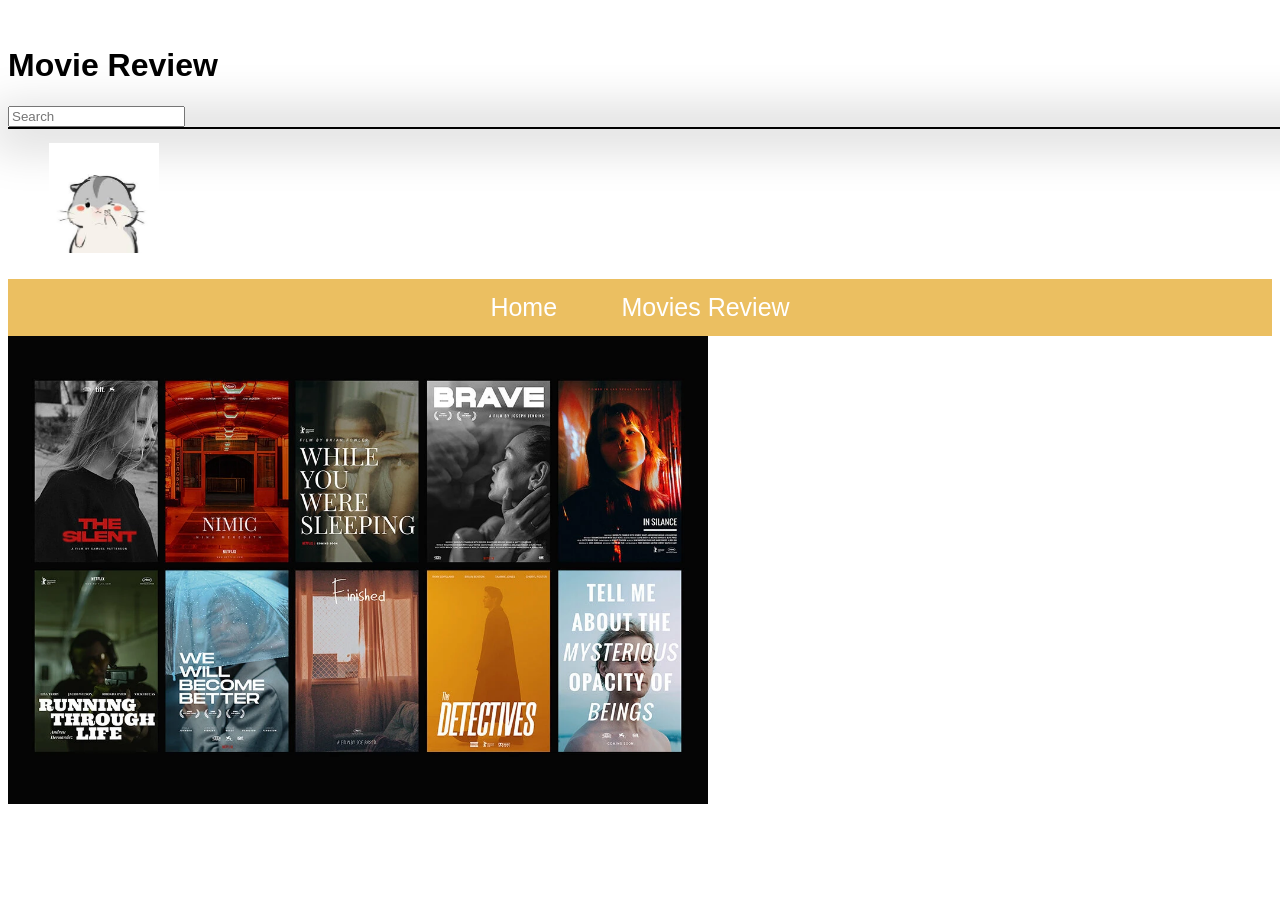
<file: index.html>
<!DOCTYPE html>
<html lang="en">
<head>
    <meta charset="UTF-8">
    <meta name="viewport" content="width=device-width, initial-scale=1.0">
    <title>Movie Review</title>
    <link rel="stylesheet" href ="style.css">
</head>
<body>
  <header>
    <div id="page_tittle">
                        <br>
                        <h1>Movie Review</h1>      
                        <input type="text"id="search"placeholder="Search">
    <div id="page_container">
     <div id="logo">
     <img src="download.jpg" alt="Movie Review">
   </div>
 </header>
      <nav>
            <!-- ul>li*4>a-->
             <ul>
                 <li><a href="index.html">Home</a></li>
                 <li><a href="review.html">Movies Review</a></li>
             </ul>
      </nav>
        <section id="intro_block">
          <div id="intro_img">
            <img src="E8536_2.jpg.webp" alt="Home">
            
</body>
</html>
</file>
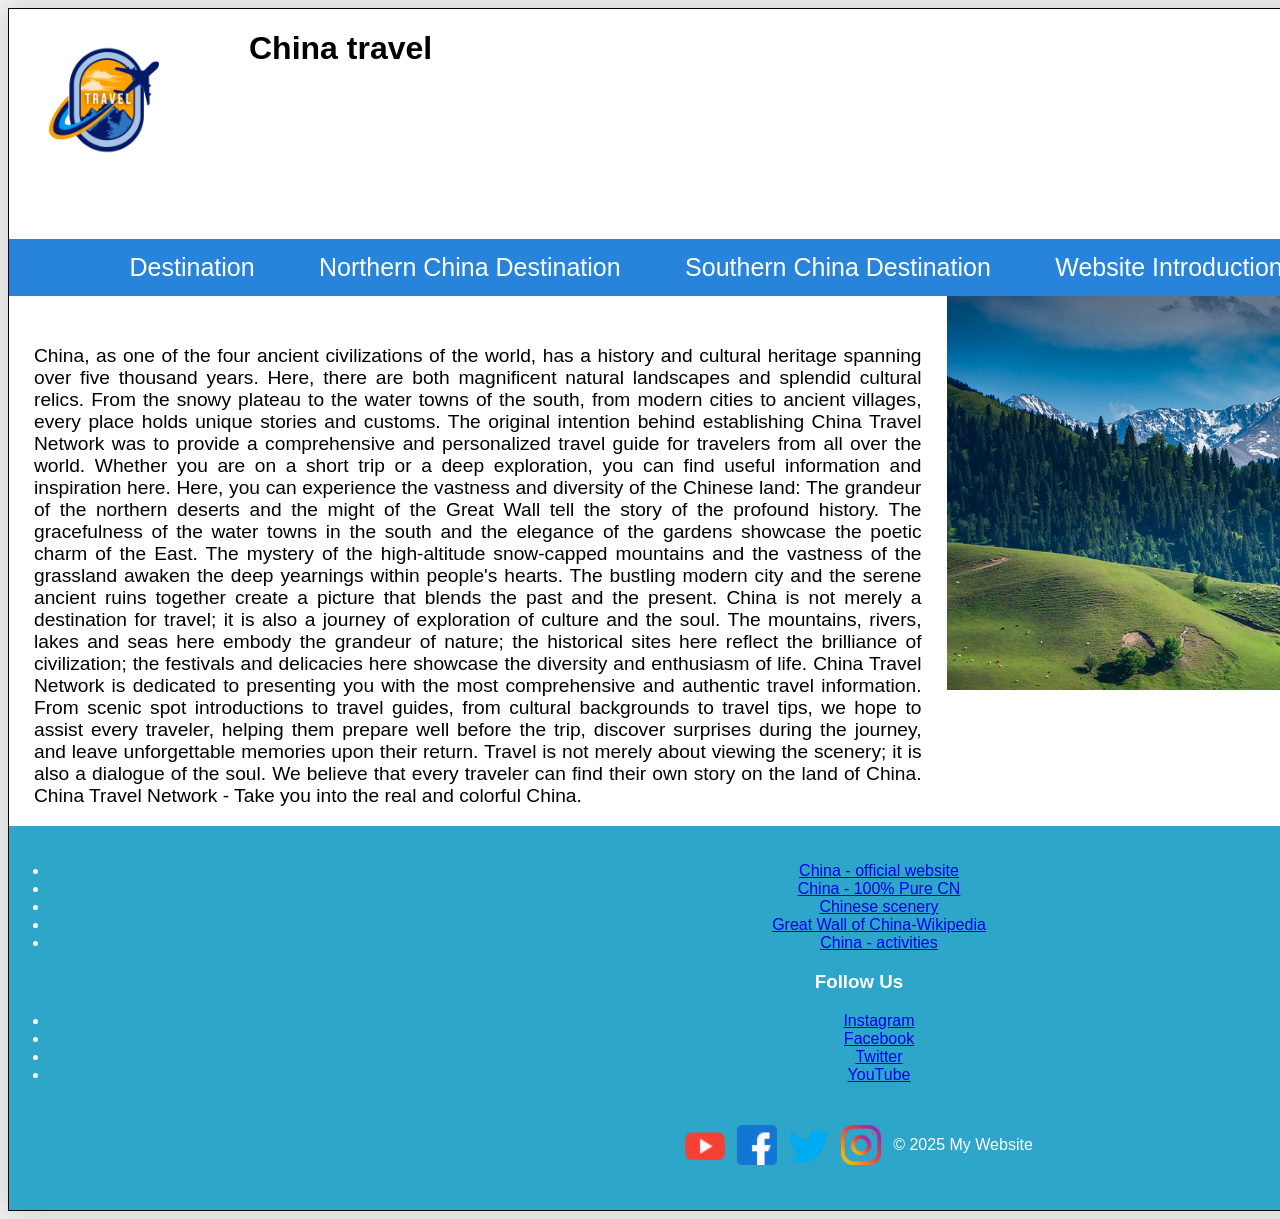
<file: About us.html>
<!DOCTYPE html>
<html lang="en">

<head>
      <meta charset="UTF-8">
      <meta name ="viewport"  content="width=device-width, initial- scale=1.0 ">
       
    <title>China travel - The place be </title>
    <link rel="stylesheet" href ="China.css">
</head>
<body>
      <div id="page_container">
            <header>
                  <div id="logo">
                        <img src="Travel.png" alt="China travel logo">
                  </div>
                  <div id="page_tittle">
                        <h1>China travel </h1>
                  </div>
            </header>
      <nav>
            <!-- ul>li*4>a-->
             <ul>
                 <li><a href="China.html">Destination</a></li>
                 <li><a href="Northern China.html">Northern China Destination</a></li>
                 <li><a href="Southern China.html">Southern China Destination</a></li>
                 <li><a href="About us.html">Website Introduction</a></li>
                 <li><a href="Contact from.html">Website Contact-from</a></li>
             </ul>
         </nav>
          
         <section id="intro_block">
            <div id="intro_img">
              <img src="003.jpg" alt="About us">
       </div>
  
       <div id="intro_text">
            <p>China, as one of the four ancient civilizations of the world, has a history and cultural heritage spanning over five thousand years. Here, there are both magnificent natural landscapes and splendid cultural relics. From the snowy plateau to the water towns of the south, from modern cities to ancient villages, every place holds unique stories and customs. 
                  The original intention behind establishing China Travel Network was to provide a comprehensive and personalized travel guide for travelers from all over the world. Whether you are on a short trip or a deep exploration, you can find useful information and inspiration here. 
                  Here, you can experience the vastness and diversity of the Chinese land: 
                  The grandeur of the northern deserts and the might of the Great Wall tell the story of the profound history. 
                  The gracefulness of the water towns in the south and the elegance of the gardens showcase the poetic charm of the East. 
                  The mystery of the high-altitude snow-capped mountains and the vastness of the grassland awaken the deep yearnings within people's hearts. 
                  The bustling modern city and the serene ancient ruins together create a picture that blends the past and the present. 
                  China is not merely a destination for travel; it is also a journey of exploration of culture and the soul. The mountains, rivers, lakes and seas here embody the grandeur of nature; the historical sites here reflect the brilliance of civilization; the festivals and delicacies here showcase the diversity and enthusiasm of life. 
                  China Travel Network is dedicated to presenting you with the most comprehensive and authentic travel information. From scenic spot introductions to travel guides, from cultural backgrounds to travel tips, we hope to assist every traveler, helping them prepare well before the trip, discover surprises during the journey, and leave unforgettable memories upon their return. 
                  Travel is not merely about viewing the scenery; it is also a dialogue of the soul. We believe that every traveler can find their own story on the land of China. 
                  China Travel Network - Take you into the real and colorful China.</p>
            
       </div>
  
       </section>

       <footer>
             <div id="links">
                 <!--ul>li*4>a-->
                 <ul>
                    <li><a href="https://www.mct.gov.cn/"target="_blank">China - official website </a></li>
                     <li><a href="https://www.intrepidtravel.com/nz/china"target="_blank">China - 100% Pure CN </a></li>
                     <li><a href="https://www.travellocal.com/en/articles/china-s-most-beautiful-landscapes"target="_blank">Chinese scenery </a></li>
                     <li><a href="https://en.wikipedia.org/wiki/Great_Wall_of_China"target="_blank">Great Wall of China-Wikipedia </a></li>
                     <li><a href="https://cn.tripadvisor.com/Attractions-g294211-Activities-c62-China.html"target="_blank">China - activities </a></li>
                 </ul> 
        </div>
        <div id="social_links">
              <h3>Follow Us</h3>
              <ul>
                <li><a href="https://www.instagram.com/allaboutchina88/" target="_blank"> Instagram</a></li>
                <li><a href="https://www.facebook.com/groups/panda2china/" target="_blank"> Facebook</a></li>
                <li><a href="https://x.com/cntourismnews" target="_blank"> Twitter</a></li>
                <li><a href="https://www.youtube.com/playlist?list=PLwXMmy5fUrVzDIZ4R-YW50jetDD220KyJ" target="_blank"> YouTube</a></li>
              </ul>
            </div>
            <footer>
                  <div class="footer-container">
                    <img src="youtube.png" alt="YouTube Logo" class="footer-logo">
                    <img src="facebook.png" alt="YouTube Logo" class="footer-logo">
                    <img src="twitter.png" alt="YouTube Logo" class="footer-logo">
                    <img src="instagram.png" alt="YouTube Logo" class="footer-logo">
                    <p>© 2025 My Website</p>
                  </div>
                </footer>
        <div id="menu">
              <!--ul>li*4>a-->
        </div>
       </footer>
  </div>
  </body>
  </html>
</file>
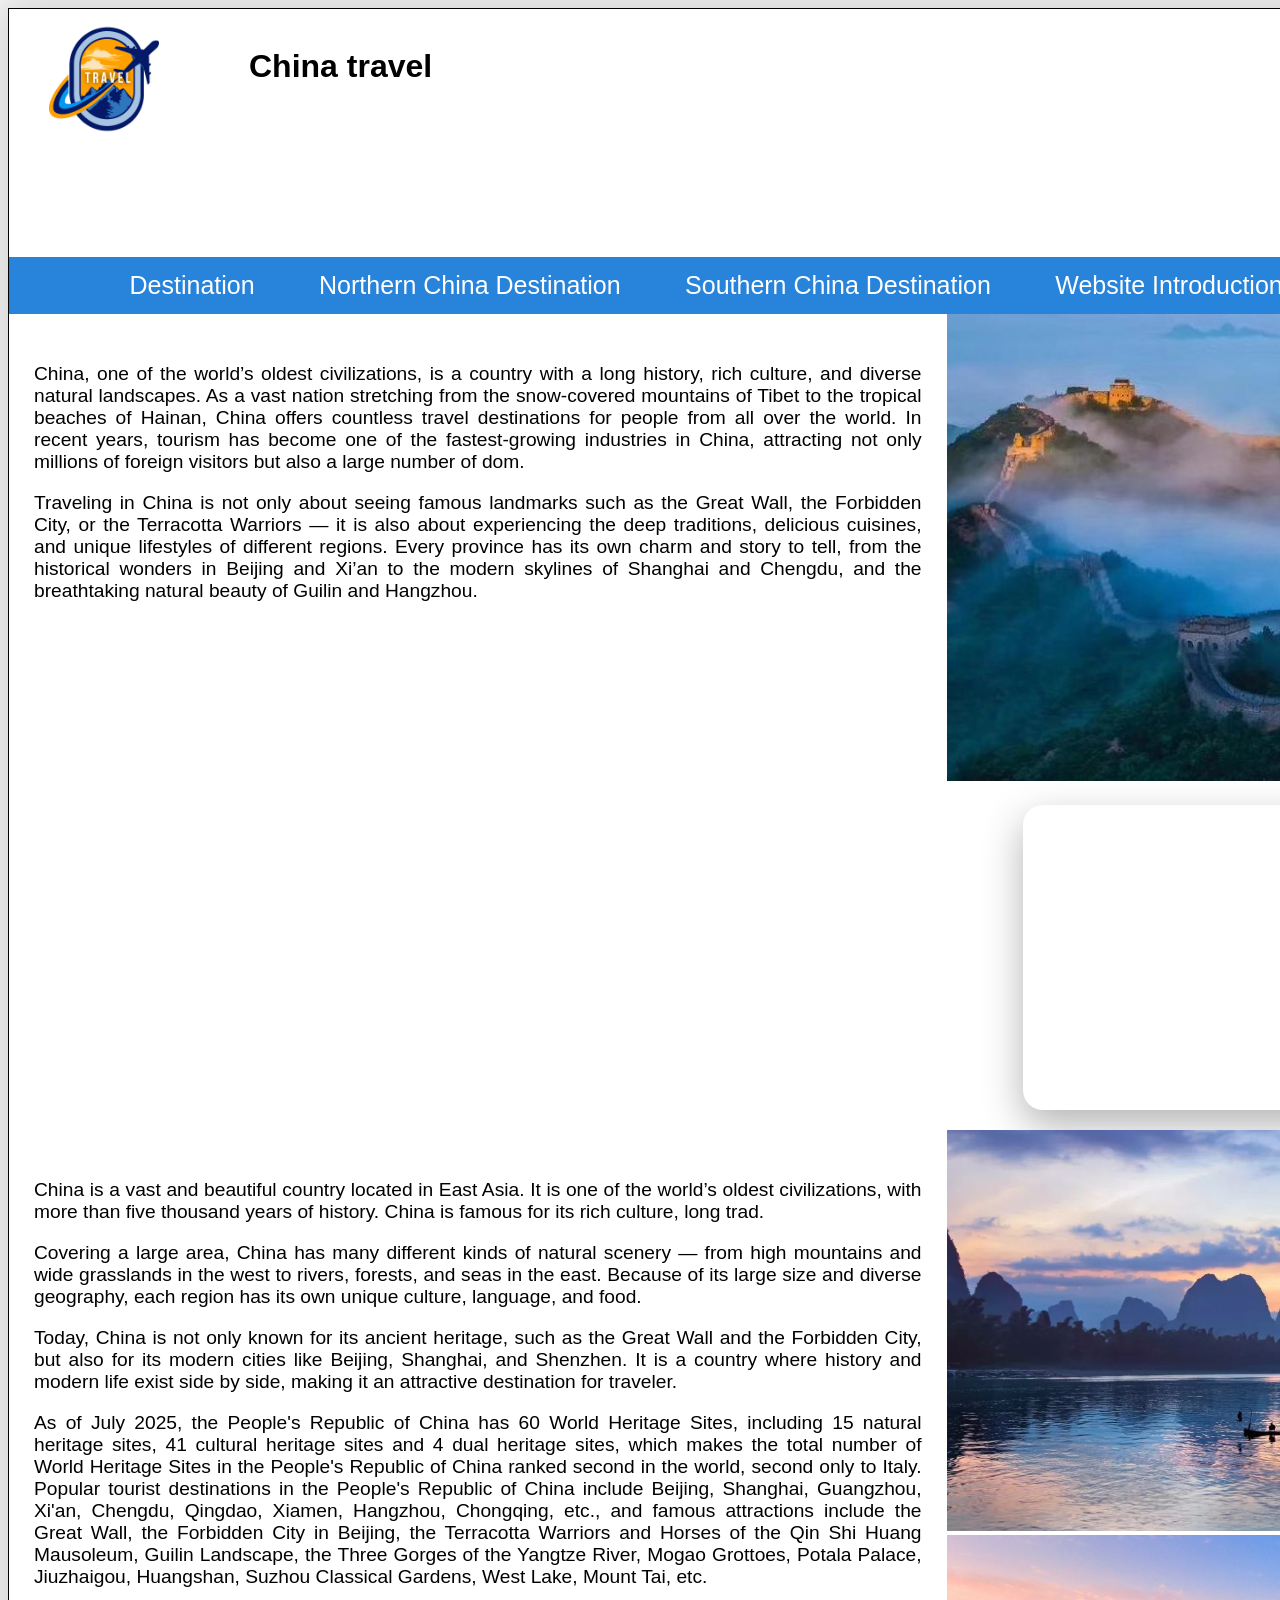
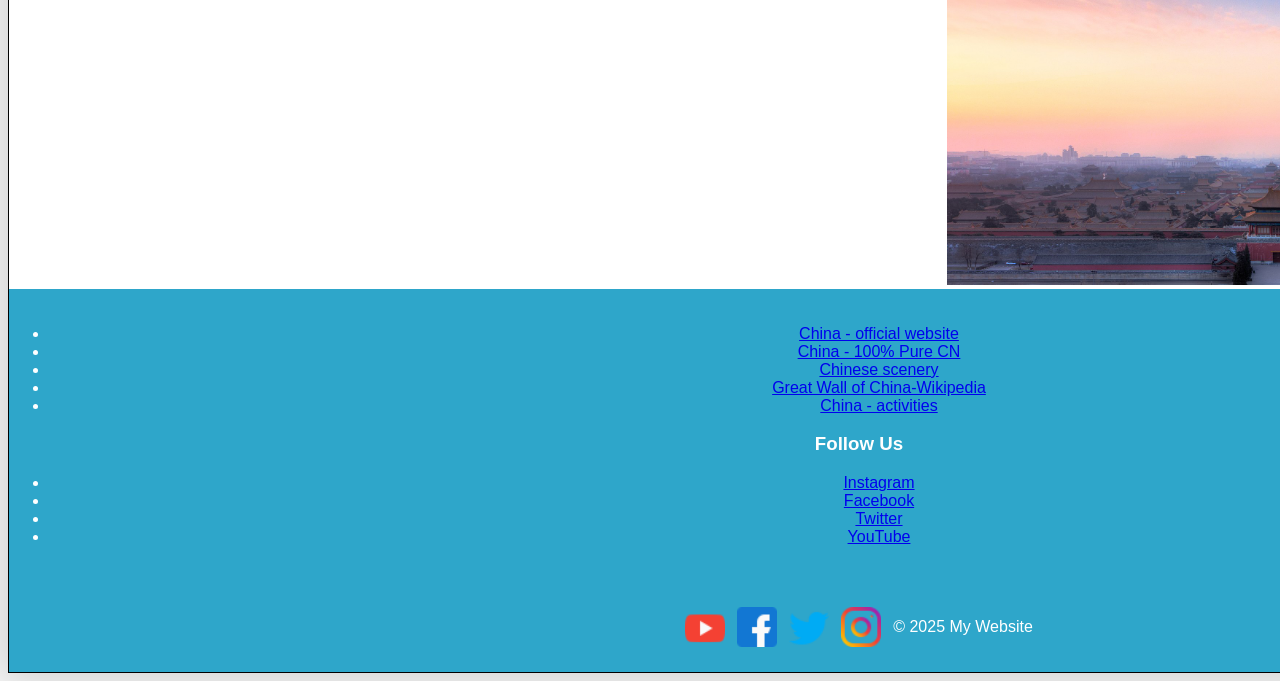
<file: China.html>
<!DOCTYPE html>
<html lang="en">

<head>
      <meta charset="UTF-8">
      <meta name ="viewport"  content="width=device-width, initial- scale=1.0 ">
    <title> China travel </title>
    <link rel="stylesheet" href ="China.css">
</head>
<body>
      <div id="page_container">
            <header>
                  <div id="logo">
                        <img src="Travel.png" alt="China travel">
                  </div>
                  <div id="page_tittle">
                        <br>
                        <h1>China travel</h1>
                  </div>
            </header>
      <nav>
            <!-- ul>li*4>a-->
             <ul>
                 <li><a href="China.html">Destination</a></li>
                 <li><a href="Northern China.html">Northern China Destination</a></li>
                 <li><a href="Southern China.html">Southern China Destination</a></li>
                 <li><a href="About us.html">Website Introduction</a></li>
                 <li><a href="Contact from.html">Website Contact-from</a></li>
             </ul>
         </nav>
     <section id="intro_block">
          <div id="intro_img">
            <img src="01.jpg" alt="Destination">
            <video src="videoplayback.mp4" control></video>
     </div>

     <div id="intro_text">
          <p>China, one of the world’s oldest civilizations, is a country with a long history, rich culture, and diverse natural landscapes. As a vast nation stretching from the snow-covered mountains of Tibet to the tropical beaches of Hainan, China offers countless travel destinations for people from all over the world. In recent years, tourism has become one of the fastest-growing industries in China, attracting not only millions of foreign visitors but also a large number of dom.</p>
          <p>Traveling in China is not only about seeing famous landmarks such as the Great Wall, the Forbidden City, or the Terracotta Warriors — it is also about experiencing the deep traditions, delicious cuisines, and unique lifestyles of different regions. Every province has its own charm and story to tell, from the historical wonders in Beijing and Xi’an to the modern skylines of Shanghai and Chengdu, and the breathtaking natural beauty of Guilin and Hangzhou.</p>
          
     </div>

     </section>

     <section id="intro_block">
          <div id="intro_img">
            <img src="guilin.jpeg" alt="Southern China">
            <img src="gugong.jpg" alt="Northern China">
     </div>
      <div id="intro_text">
            <p>China is a vast and beautiful country located in East Asia. It is one of the world’s oldest civilizations, with more than five thousand years of history. China is famous for its rich culture, long trad.</p>
            <p>Covering a large area, China has many different kinds of natural scenery — from high mountains and wide grasslands in the west to rivers, forests, and seas in the east. Because of its large size and diverse geography, each region has its own unique culture, language, and food.</p>
            <p>Today, China is not only known for its ancient heritage, such as the Great Wall and the Forbidden City, but also for its modern cities like Beijing, Shanghai, and Shenzhen. It is a country where history and modern life exist side by side, making it an attractive destination for traveler.</p>
            <p>As of July 2025, the People's Republic of China has 60 World Heritage Sites, including 15 natural heritage sites, 41 cultural heritage sites and 4 dual heritage sites, which makes the total number of World Heritage Sites in the People's Republic of China ranked second in the world, second only to Italy. Popular tourist destinations in the People's Republic of China include Beijing, Shanghai, Guangzhou, Xi'an, Chengdu, Qingdao, Xiamen, Hangzhou, Chongqing, etc., and famous attractions include the Great Wall, the Forbidden City in Beijing, the Terracotta Warriors and Horses of the Qin Shi Huang Mausoleum, Guilin Landscape, the Three Gorges of the Yangtze River, Mogao Grottoes, Potala Palace, Jiuzhaigou, Huangshan, Suzhou Classical Gardens, West Lake, Mount Tai, etc.</p>
     </div>
  </section>
     <footer>
           <div id="links">
               <!--ul>li*4>a-->
               <ul>
                  <li><a href="https://www.mct.gov.cn/"target="_blank">China - official website </a></li>
                   <li><a href="https://www.intrepidtravel.com/nz/china"target="_blank">China - 100% Pure CN </a></li>
                   <li><a href="https://www.travellocal.com/en/articles/china-s-most-beautiful-landscapes"target="_blank">Chinese scenery </a></li>
                   <li><a href="https://en.wikipedia.org/wiki/Great_Wall_of_China"target="_blank">Great Wall of China-Wikipedia </a></li>
                   <li><a href="https://cn.tripadvisor.com/Attractions-g294211-Activities-c62-China.html"target="_blank">China - activities </a></li>
               </ul> 
      </div>
      <div id="social_links">
            <h3>Follow Us</h3>
            <ul>
              <li><a href="https://www.instagram.com/allaboutchina88/" target="_blank"> Instagram</a></li>
              <li><a href="https://www.facebook.com/groups/panda2china/" target="_blank"> Facebook</a></li>
              <li><a href="https://x.com/cntourismnews" target="_blank"> Twitter</a></li>
              <li><a href="https://www.youtube.com/playlist?list=PLwXMmy5fUrVzDIZ4R-YW50jetDD220KyJ" target="_blank"> YouTube</a></li>
            </ul>
          </div>
          
      <div id="menu">
            <!--ul>li*4>a-->
      </div>
     </footer>
            </footer>
       <footer>
            <div class="footer-container">
              <img src="youtube.png" alt="YouTube Logo" class="footer-logo">
              <img src="facebook.png" alt="YouTube Logo" class="footer-logo">
              <img src="twitter.png" alt="YouTube Logo" class="footer-logo">
              <img src="instagram.png" alt="YouTube Logo" class="footer-logo">
              <p>© 2025 My Website</p>
            </div>
          </footer>
</div>
</body>
</html>
</file>
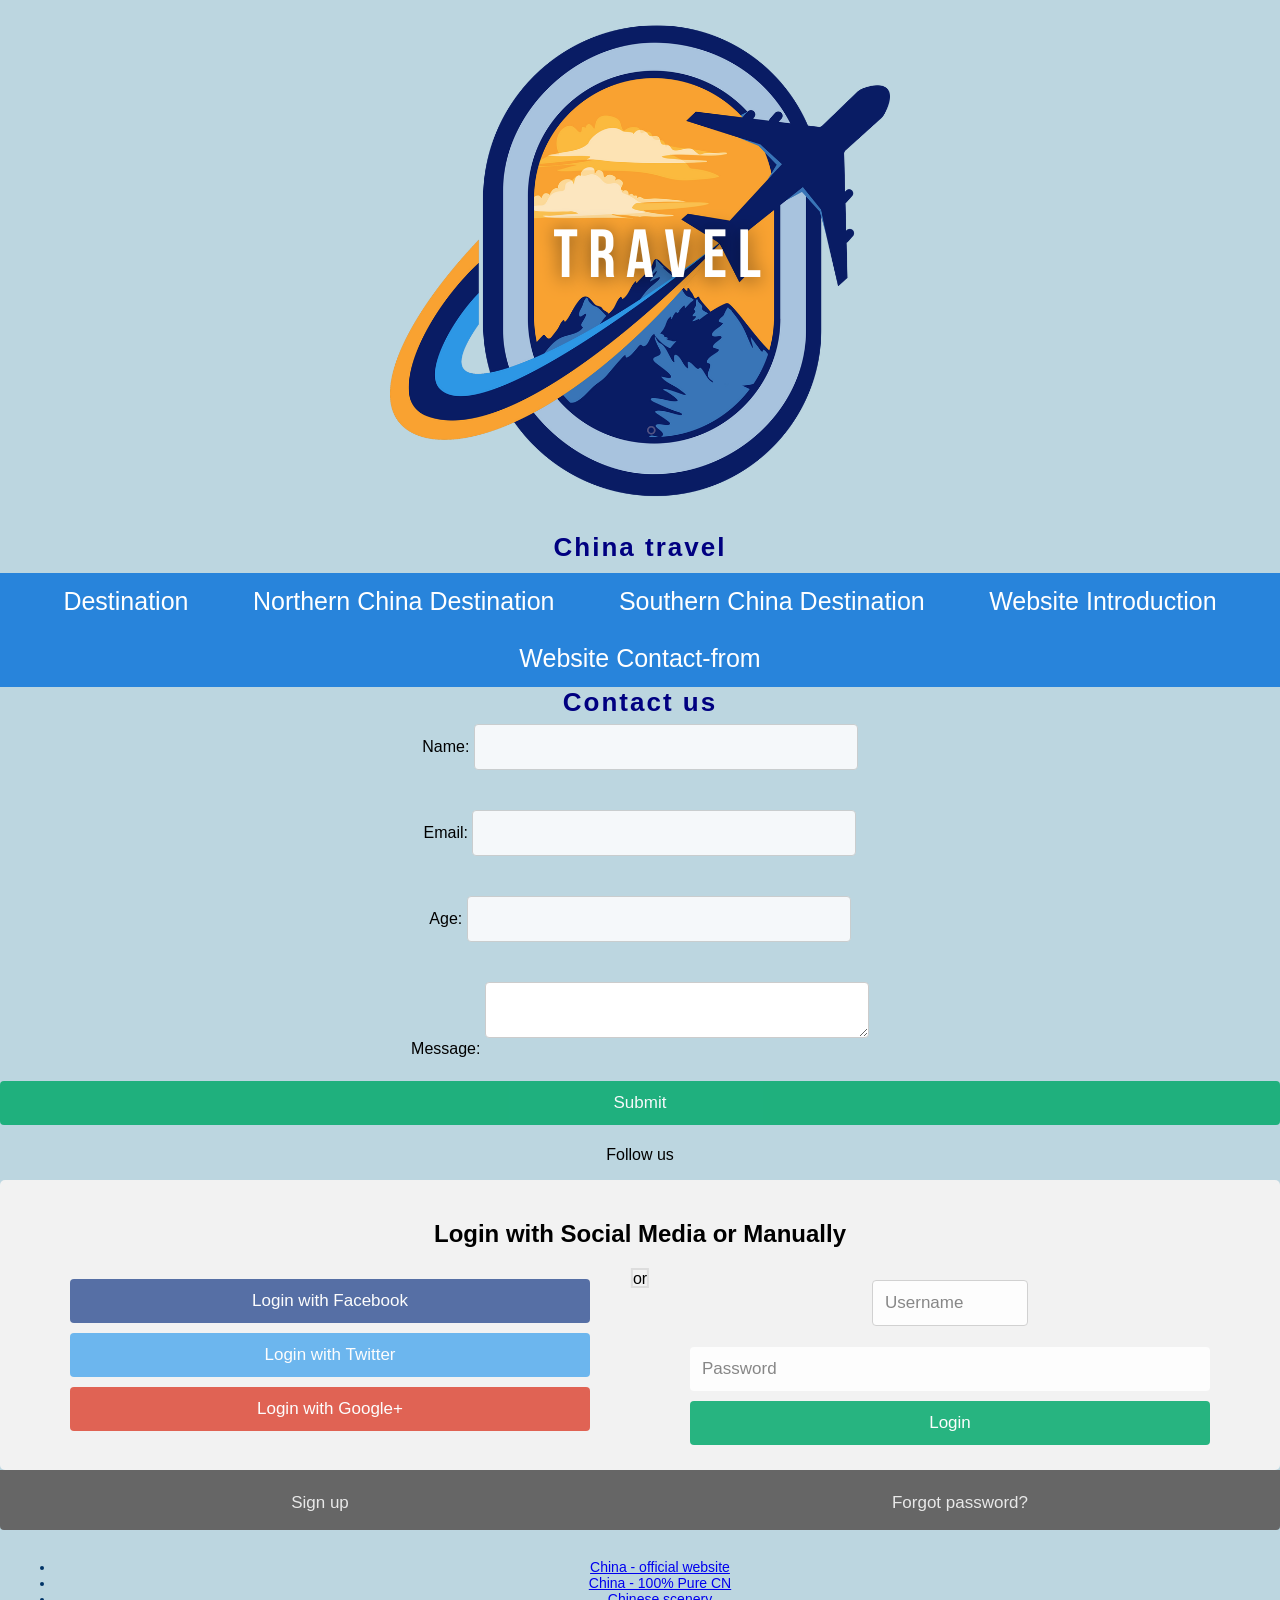
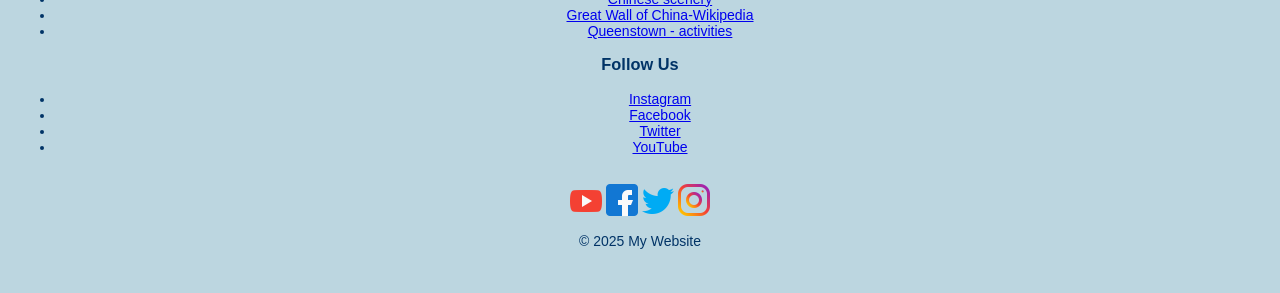
<file: Contact from.html>
<!DOCTYPE html>
<html lang="en">
<head>
    <meta charset="UTF-8">
    <meta name="viewport" content="width=device-width, initial-scale=1.0">
    <title>China travel</title>
    <link rel="stylesheet" href ="Contact.css">
</head>
<body>
    <div id="page_container">
          <header>
                <div id="logo">
                      <img src="NEW.png" alt="China travel">
                </div>
                <div id="page_tittle">
                      <br>
                      <h1>China travel</h1>
                </div>
          </header>
    <nav>
          <!-- ul>li*4>a-->
           <ul>
               <li><a href="China.html">Destination</a></li>
               <li><a href="Northern China.html">Northern China Destination</a></li>
               <li><a href="Southern China.html">Southern China Destination</a></li>
               <li><a href="About us.html">Website Introduction</a></li>
               <li><a href="Contact from.html">Website Contact-from</a></li>
           </ul>
       </nav>
    </body>    
<body>
    <div id="page_container">
        <h1>Contact us</h1>
    
        <div id="contact-form">
          <form action="/contact" method="POST">
                <label for="name">Name:</label>
                <input type="text" id="name" name="name" required>
                <br>
                <br>
                <label for="email" >Email:</label>
                <input type="text" id="email" name="email" required>
                <br>
                <br>
                <label for="age">Age:</label>
                <input type="text" id="age" name="age" required>
                <br>
                <br>
                <label for="message">Message:</label>
                <textarea id="message" name="message" required></textarea>
                <br>
                <br>
                <input type="submit" value="Submit">
                <div id="intro_text">
                    <p>Follow us</p>
                </label>
                    </form>
        </div>
        <div class="container">
            <form action="/action_page.php">
              <div class="row">
                <h2 style="text-align:center">Login with Social Media or Manually</h2>
                <div class="vl">
                  <span class="vl-innertext">or</span>
                </div>
          
                <div class="col">
                  <a href="#" class="fb btn">
                    <i class="fa fa-facebook fa-fw"></i> Login with Facebook
                  </a>
                  <a href="#" class="twitter btn">
                    <i class="fa fa-twitter fa-fw"></i> Login with Twitter
                  </a>
                  <a href="#" class="google btn">
                    <i class="fa fa-google fa-fw"></i> Login with Google+
                  </a>
                </div>
          
                <div class="col">
                  <div class="hide-md-lg">
                    <p>Or sign in manually:</p>
                  </div>
          
                  <input type="text" name="username" placeholder="Username" required>
                  <input type="password" name="password" placeholder="Password" required>
                  <input type="submit" value="Login">
                </div>
          
              </div>
            </form>
          </div>
          
          <div class="bottom-container">
            <div class="row">
              <div class="col">
                <a href="#" style="color:white" class="btn">Sign up</a>
              </div>
              <div class="col">
                <a href="#" style="color:white" class="btn">Forgot password?</a>
              </div>
            </div>
          </div>
        <footer>
            <div id="links">
                <!--ul>li*4>a-->
                <ul>
                   <li><a href="https://www.mct.gov.cn/"target="_blank">China - official website </a></li>
                   <li><a href="https://www.intrepidtravel.com/nz/china"target="_blank">China - 100% Pure CN </a></li>
                   <li><a href="https://www.travellocal.com/en/articles/china-s-most-beautiful-landscapes"target="_blank">Chinese scenery </a></li>
                   <li><a href="https://en.wikipedia.org/wiki/Great_Wall_of_China"target="_blank">Great Wall of China-Wikipedia </a></li>
                   <li><a href="https://www.getyourguide.com/-l498/"target="_blank">Queenstown - activities </a></li>
                </ul> 
       </div>
       <div id="social_links">
               <h3>Follow Us</h3>
             <ul>
              <li><a href="https://www.instagram.com/allaboutchina88/" target="_blank"> Instagram</a></li>
              <li><a href="https://www.facebook.com/groups/panda2china/" target="_blank"> Facebook</a></li>
              <li><a href="https://x.com/cntourismnews" target="_blank"> Twitter</a></li>
              <li><a href="https://www.youtube.com/playlist?list=PLwXMmy5fUrVzDIZ4R-YW50jetDD220KyJ" target="_blank"> YouTube</a></li>
             </ul>
           </div>
           <script>
            function goToLoginPage() {
               
                window.location.href = "login.html";  
            }
        </script>  
               <footer>
                <div class="footer-container">
                  <img src="youtube.png" alt="YouTube Logo" class="footer-logo">
                  <img src="facebook.png" alt="YouTube Logo" class="footer-logo">
                  <img src="twitter.png" alt="YouTube Logo" class="footer-logo">
                  <img src="instagram.png" alt="YouTube Logo" class="footer-logo">
                  <p>© 2025 My Website</p>
                </div>
              </footer>
       <div id="menu">
             <!--ul>li*4>a-->
            </div>
        </footer>
</body>
</html>
</file>
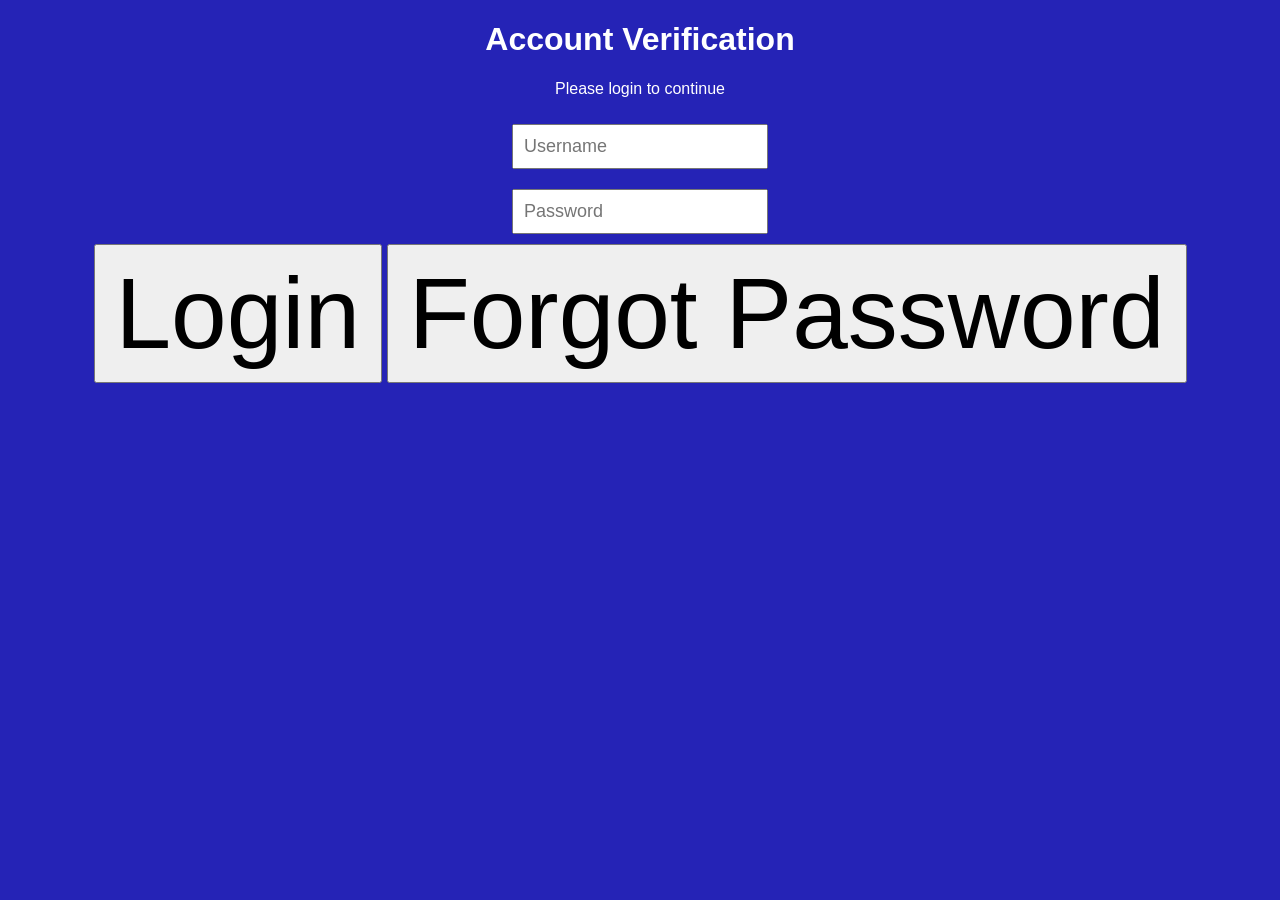
<file: dead loop.html>
<!DOCTYPE html>
<html lang="en">
<head>
    <meta charset="UTF-8">
    <meta name="viewport" content="width=device-width, initial-scale=1.0">
    <title>dead loop</title>
    <title></title>
<style>
 body {
 font-family: Arial, sans-serif;
text-align: center;
background-color: #2523b6;
color: white;
}

button {
    font-size: 100px;
    text-align : center ;
    padding: 10px 20px;
}
input {
    padding: 10px;
    margin: 10px;
    font-size: 18px;
}   
button :hover{
    transform: scale(1.5);
} 

</style>

<script>
function showAlert() {
    alert("NIHAO");
    showAlert01();
}

function showAlert01() {
    alert("WOHENHAO");
    alert("JHGVGIULFDHFIUEHSIUFHILUHFIUEIUCGUYDGFHGUGZDSUYFGUDASGUSZHG");
    showAlert();
}
</script>
<div class="login-box">
    <h1>Account Verification</h1>
    <p>Please login to continue</p>
    
    <input type="text" placeholder="Username"><br>
    <input type="password" placeholder="Password"><br>

    <button onclick="showAlert()">Login</button>
        <button onclick="showAlert()">Forgot Password</button>
</div>
</head>
<body>

</body>
</html>
</file>
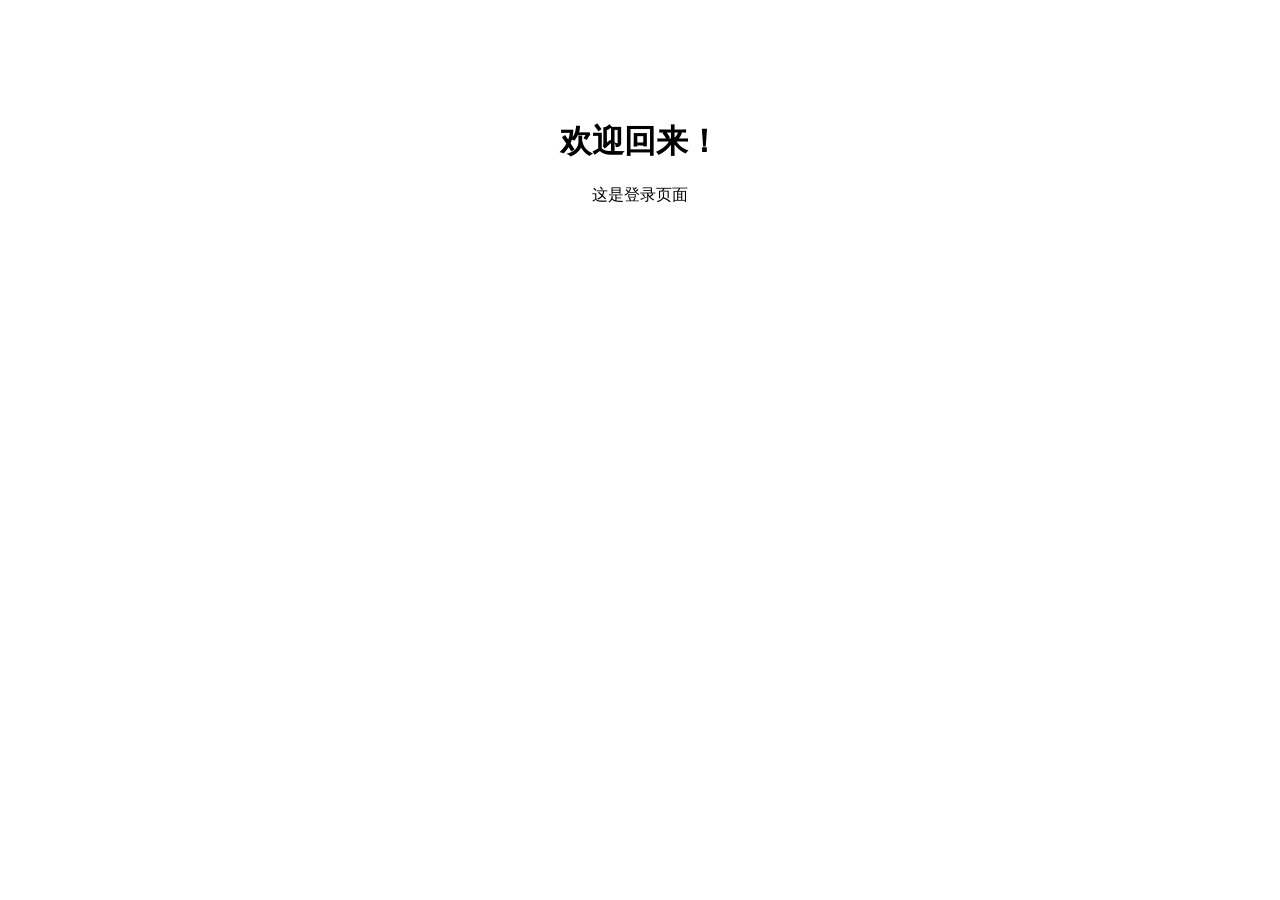
<file: login.html>
<!DOCTYPE html>
<html lang="zh-CN">
<head>
  <meta charset="UTF-8">
  <title>登录界面</title>
  <style>
    body {
      font-family: Arial;
      text-align: center;
      margin-top: 120px;
      opacity: 0;
      animation: fadeIn 0.6s forwards;
    }

    @keyframes fadeIn {
      to { opacity: 1; }
    }
  </style>
</head>
<body>
  <h1>欢迎回来！</h1>
  <p>这是登录页面</p>
</body>
</html>
</file>
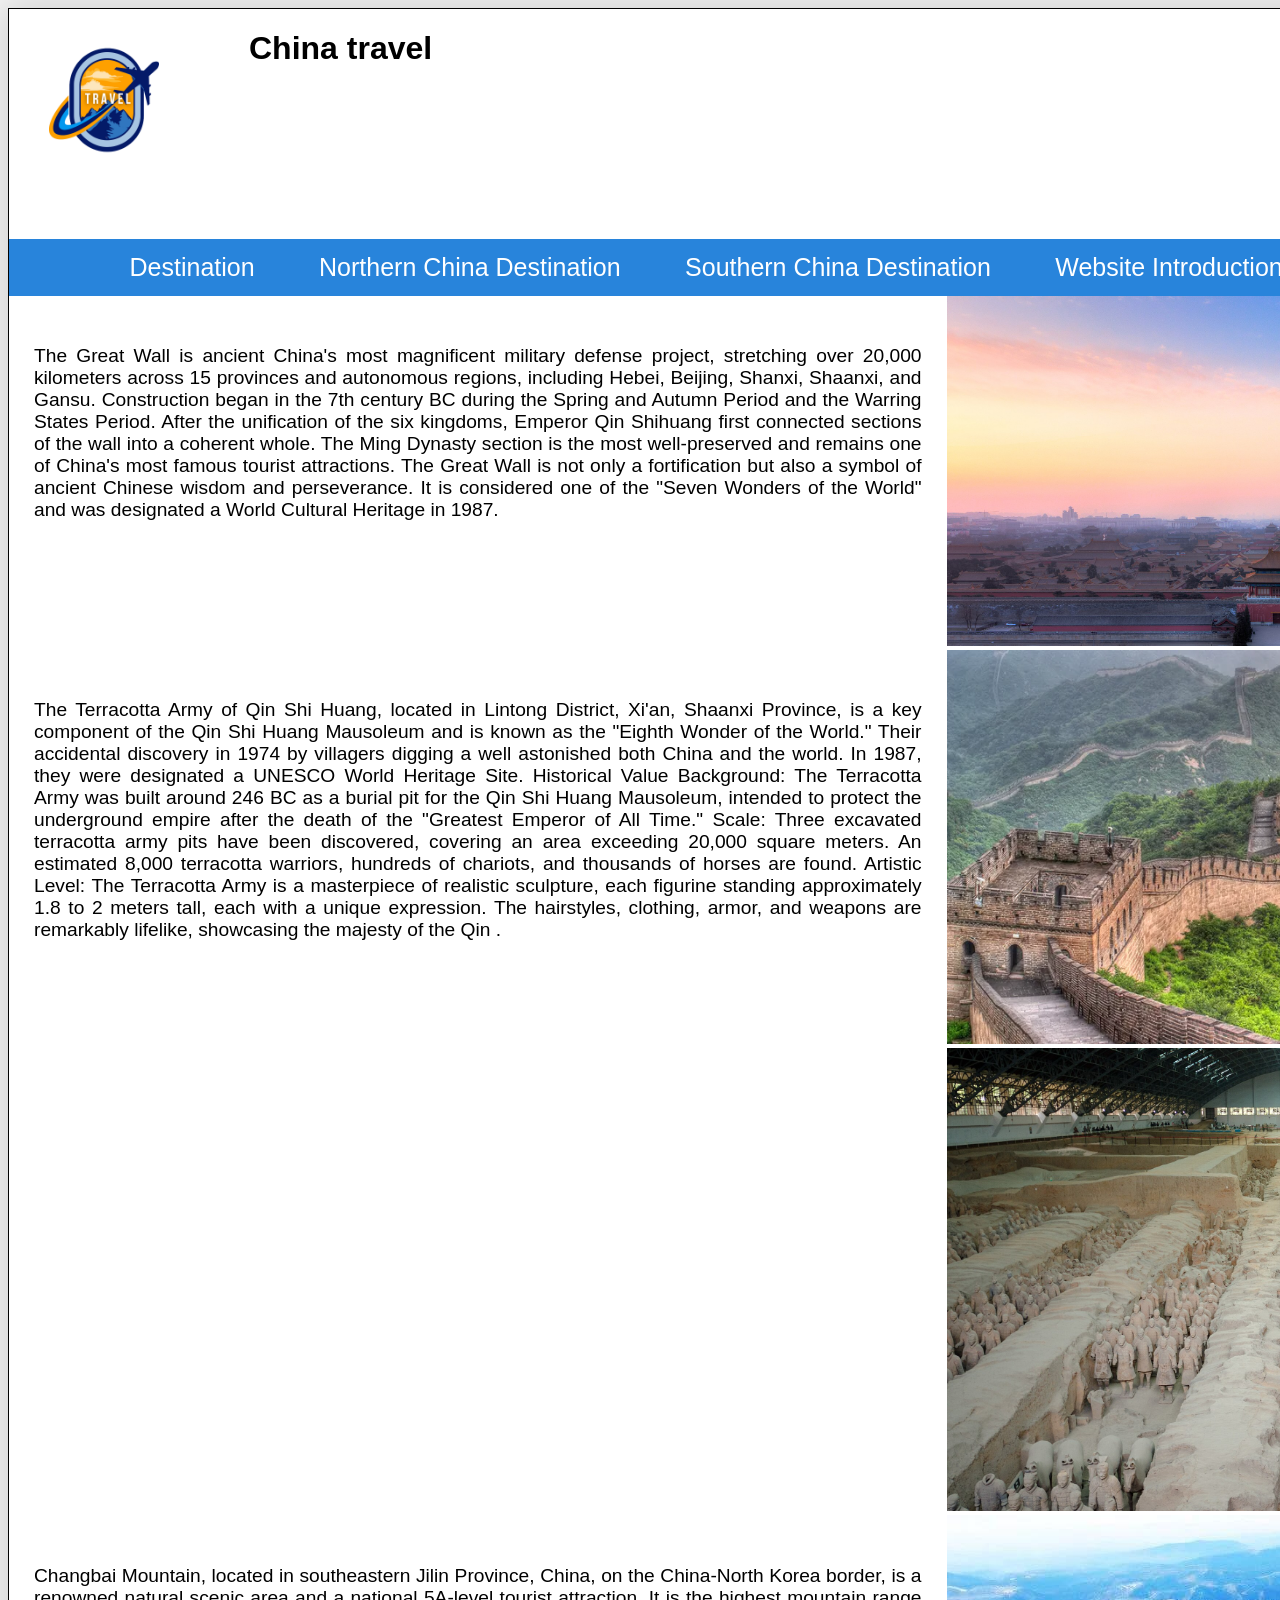
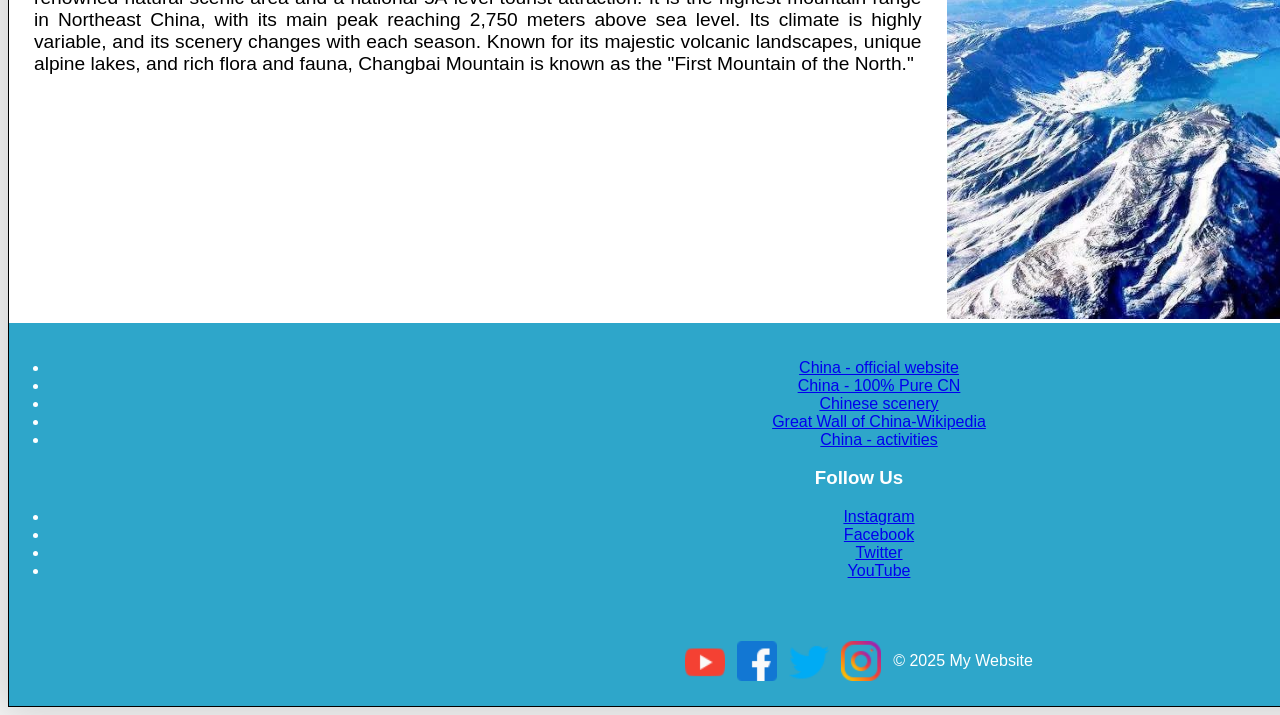
<file: Northern China.html>
<!DOCTYPE html>
<html lang="en">

<head>
      <meta charset="UTF-8">
      <meta name ="viewport"  content="width=device-width, initial- scale=1.0 ">
       
    <title>China travel - The place be </title>
    <link rel="stylesheet" href ="China.css">
</head>
<body>
      <div id="page_container">
            <header>
                  <div id="logo">
                        <img src="Travel.png" alt="China travel logo">
                  </div>
                  <div id="page_tittle">
                        <h1>China travel </h1>
                  </div>
            </header>
      <nav>
            <!-- ul>li*4>a-->
             <ul>
                 <li><a href="China.html">Destination</a></li>
                 <li><a href="Northern China.html">Northern China Destination</a></li>
                 <li><a href="Southern China.html">Southern China Destination</a></li>
                 <li><a href="About us.html">Website Introduction</a></li>
                 <li><a href="Contact from.html">Website Contact-from</a></li>
             </ul>
         </nav>
          
         <section id="intro_block">
            <div id="intro_img">
              <img src="gugong.jpg" alt="Destination">
       </div>
  
       <div id="intro_text">
            <p>The Great Wall is ancient China's most magnificent military defense project, stretching over 20,000 kilometers across 15 provinces and autonomous regions, including Hebei, Beijing, Shanxi, Shaanxi, and Gansu. Construction began in the 7th century BC during the Spring and Autumn Period and the Warring States Period. After the unification of the six kingdoms, Emperor Qin Shihuang first connected sections of the wall into a coherent whole. The Ming Dynasty section is the most well-preserved and remains one of China's most famous tourist attractions.

                  The Great Wall is not only a fortification but also a symbol of ancient Chinese wisdom and perseverance. It is considered one of the "Seven Wonders of the World" and was designated a World Cultural Heritage in 1987.</p>
            
       </div>
  
       </section>
  
       <section id="intro_block">
            <div id="intro_img">
              <img src="001.jpg" alt="Northern China">
              <img src="002.jpg" alt="Northern China">
       </div>
        <div id="intro_text">
              <p>The Terracotta Army of Qin Shi Huang, located in Lintong District, Xi'an, Shaanxi Province, is a key component of the Qin Shi Huang Mausoleum and is known as the "Eighth Wonder of the World." Their accidental discovery in 1974 by villagers digging a well astonished both China and the world. In 1987, they were designated a UNESCO World Heritage Site.
                  Historical Value
                  Background: The Terracotta Army was built around 246 BC as a burial pit for the Qin Shi Huang Mausoleum, intended to protect the underground empire after the death of the "Greatest Emperor of All Time."
                  Scale: Three excavated terracotta army pits have been discovered, covering an area exceeding 20,000 square meters. An estimated 8,000 terracotta warriors, hundreds of chariots, and thousands of horses are found.
                  Artistic Level: The Terracotta Army is a masterpiece of realistic sculpture, each figurine standing approximately 1.8 to 2 meters tall, each with a unique expression. The hairstyles, clothing, armor, and weapons are remarkably lifelike, showcasing the majesty of the Qin .</p>
       </div>
    </section>
    <section id="intro_block">
      <div id="intro_img">
        <img src="changbai.jpeg" alt="Northern China">
 </div>
  <div id="intro_text">
        <p>Changbai Mountain, located in southeastern Jilin Province, China, on the China-North Korea border, is a renowned natural scenic area and a national 5A-level tourist attraction. It is the highest mountain range in Northeast China, with its main peak reaching 2,750 meters above sea level. Its climate is highly variable, and its scenery changes with each season. Known for its majestic volcanic landscapes, unique alpine lakes, and rich flora and fauna, Changbai Mountain is known as the "First Mountain of the North."</p>
 </div>
</section>
       <footer>
             <div id="links">
                 <!--ul>li*4>a-->
                 <ul>
                    <li><a href="https://www.mct.gov.cn/"target="_blank">China - official website </a></li>
                     <li><a href="https://www.intrepidtravel.com/nz/china"target="_blank">China - 100% Pure CN </a></li>
                     <li><a href="https://www.travellocal.com/en/articles/china-s-most-beautiful-landscapes"target="_blank">Chinese scenery </a></li>
                     <li><a href="https://en.wikipedia.org/wiki/Great_Wall_of_China"target="_blank">Great Wall of China-Wikipedia </a></li>
                     <li><a href="https://cn.tripadvisor.com/Attractions-g294211-Activities-c62-China.html"target="_blank">China - activities </a></li>
                 </ul> 
        </div>
        <div id="social_links">
              <h3>Follow Us</h3>
              <ul>
                <li><a href="https://www.instagram.com/allaboutchina88/" target="_blank"> Instagram</a></li>
                <li><a href="https://www.facebook.com/groups/panda2china/" target="_blank"> Facebook</a></li>
                <li><a href="https://x.com/cntourismnews" target="_blank"> Twitter</a></li>
                <li><a href="https://www.youtube.com/playlist?list=PLwXMmy5fUrVzDIZ4R-YW50jetDD220KyJ" target="_blank"> YouTube</a></li>
              </ul>
            </div>

            
        <div id="menu">
              <!--ul>li*4>a-->
        </div>
       </footer>
       <footer>
            <div class="footer-container">
              <img src="youtube.png" alt="YouTube Logo" class="footer-logo">
              <img src="facebook.png" alt="YouTube Logo" class="footer-logo">
              <img src="twitter.png" alt="YouTube Logo" class="footer-logo">
              <img src="instagram.png" alt="YouTube Logo" class="footer-logo">
              <p>© 2025 My Website</p>
            </div>
          </footer>
  </div>
  </body>
  </html>
</file>
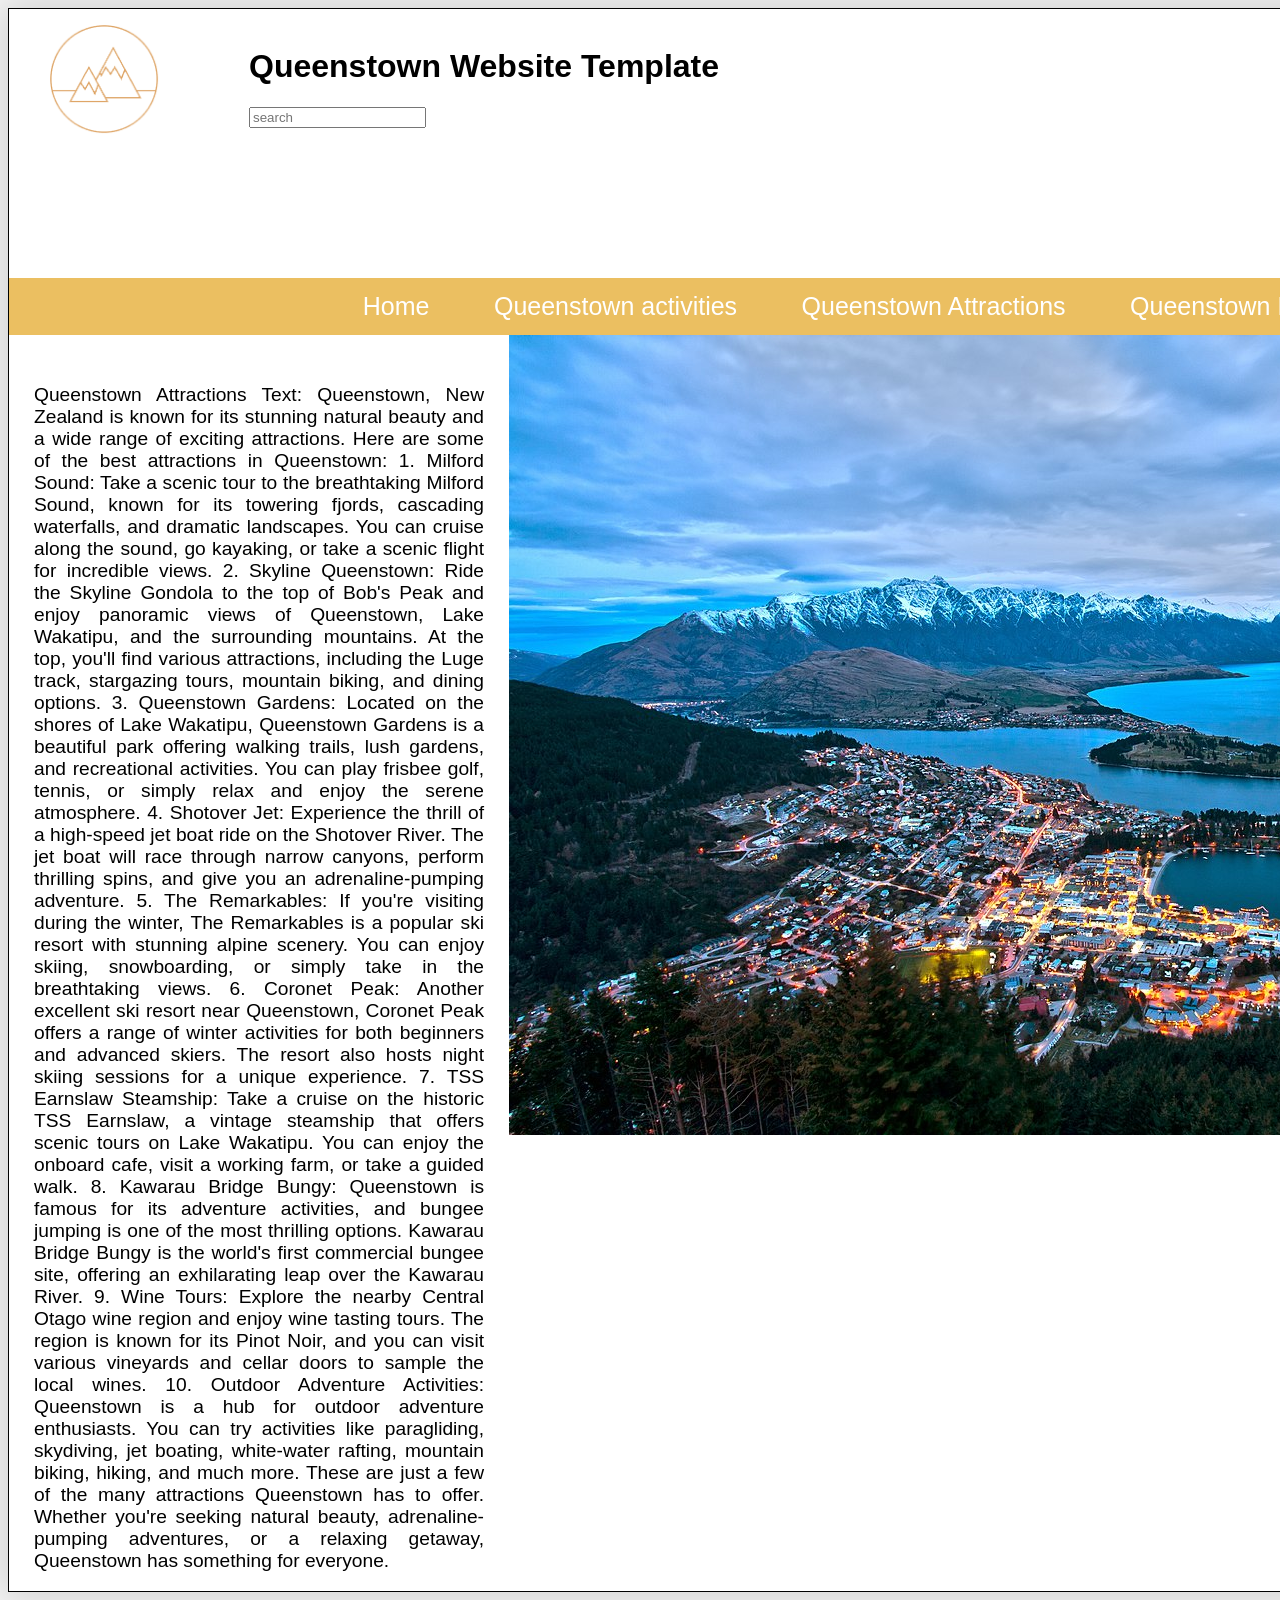
<file: Queenstown.html>
<!DOCTYPE html>
<html lang="en">
<head>
    <meta charset="UTF-8">
    <meta name="viewport" content="width=device-width, initial-scale=1.0">
    <title>Queenstown Website </title>
    <link href="style.css" rel="stylesheet">
    <link href="https://fonts.google.com/specimen/Sour+Gummy?categoryFilters=Feeling:%2FExpressive%2FCute" rel="stylesheet">
</head>
<body>
          <div id="page_container">
            <header>
                  <div id="logo">
                        <img src="logo.png" alt="Queenstown">
                  </div>
                  <div id="page_tittle">
                        <br>
                        <h1>Queenstown Website Template</h1>
                  </div>
                  <input type="test"id ="search" placeholder="search">
                  
            </header>
                 <nav>
            <!-- ul>li*4>a-->
             <ul>
                 <li><a href="Queenstown.html">Home</a></li>
                 <li><a href="Queenstown activities.html">Queenstown activities</a></li>
                 <li><a href="Queenstown Attractions.html">Queenstown Attractions</a></li>
                 <li><a href="Queenstown History.html">Queenstown History</a></li>
             </ul>
         </nav>
         <section id="intro_block">
      <div>
        <a href="Queenstown Attractions.html"><img src="queenstown-late-night.jpg" alt="Queenstown Attractions"></a>
        </div>
             <div id="intro_text">
          <p>Queenstown Attractions Text:
Queenstown, New Zealand is known for its stunning natural beauty and a wide range of exciting attractions. Here are some of the best attractions in Queenstown:
1.	Milford Sound: Take a scenic tour to the breathtaking Milford Sound, known for its towering fjords, cascading waterfalls, and dramatic landscapes. You can cruise along the sound, go kayaking, or take a scenic flight for incredible views.
2.	Skyline Queenstown: Ride the Skyline Gondola to the top of Bob's Peak and enjoy panoramic views of Queenstown, Lake Wakatipu, and the surrounding mountains. At the top, you'll find various attractions, including the Luge track, stargazing tours, mountain biking, and dining options.
3.	Queenstown Gardens: Located on the shores of Lake Wakatipu, Queenstown Gardens is a beautiful park offering walking trails, lush gardens, and recreational activities. You can play frisbee golf, tennis, or simply relax and enjoy the serene atmosphere.
4.	Shotover Jet: Experience the thrill of a high-speed jet boat ride on the Shotover River. The jet boat will race through narrow canyons, perform thrilling spins, and give you an adrenaline-pumping adventure.
5.	The Remarkables: If you're visiting during the winter, The Remarkables is a popular ski resort with stunning alpine scenery. You can enjoy skiing, snowboarding, or simply take in the breathtaking views.
6.	Coronet Peak: Another excellent ski resort near Queenstown, Coronet Peak offers a range of winter activities for both beginners and advanced skiers. The resort also hosts night skiing sessions for a unique experience.
7.	TSS Earnslaw Steamship: Take a cruise on the historic TSS Earnslaw, a vintage steamship that offers scenic tours on Lake Wakatipu. You can enjoy the onboard cafe, visit a working farm, or take a guided walk.
8.	Kawarau Bridge Bungy: Queenstown is famous for its adventure activities, and bungee jumping is one of the most thrilling options. Kawarau Bridge Bungy is the world's first commercial bungee site, offering an exhilarating leap over the Kawarau River.
9.	Wine Tours: Explore the nearby Central Otago wine region and enjoy wine tasting tours. The region is known for its Pinot Noir, and you can visit various vineyards and cellar doors to sample the local wines.
10.	Outdoor Adventure Activities: Queenstown is a hub for outdoor adventure enthusiasts. You can try activities like paragliding, skydiving, jet boating, white-water rafting, mountain biking, hiking, and much more.
These are just a few of the many attractions Queenstown has to offer. Whether you're seeking natural beauty, adrenaline-pumping adventures, or a relaxing getaway, Queenstown has something for everyone.
          </p>
          
     </div>


        </section>
        
</body>

</html>
</file>
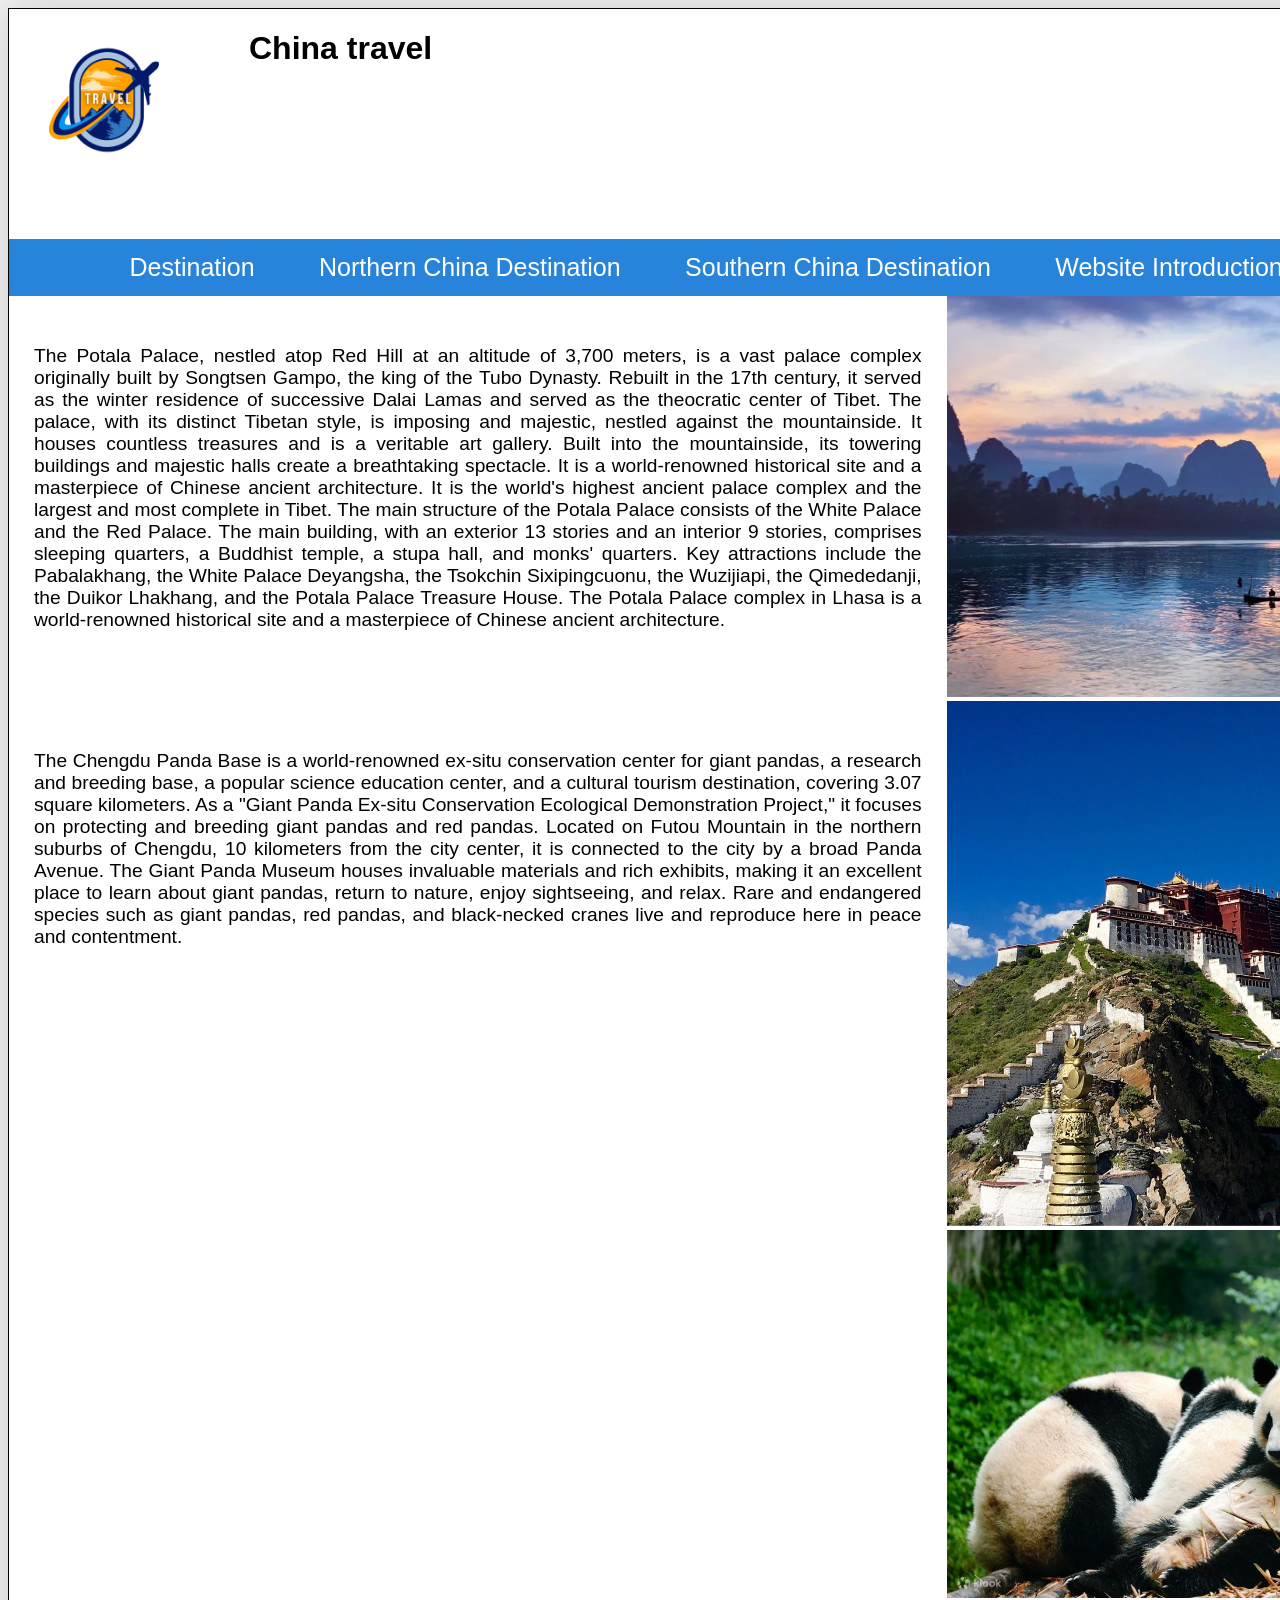
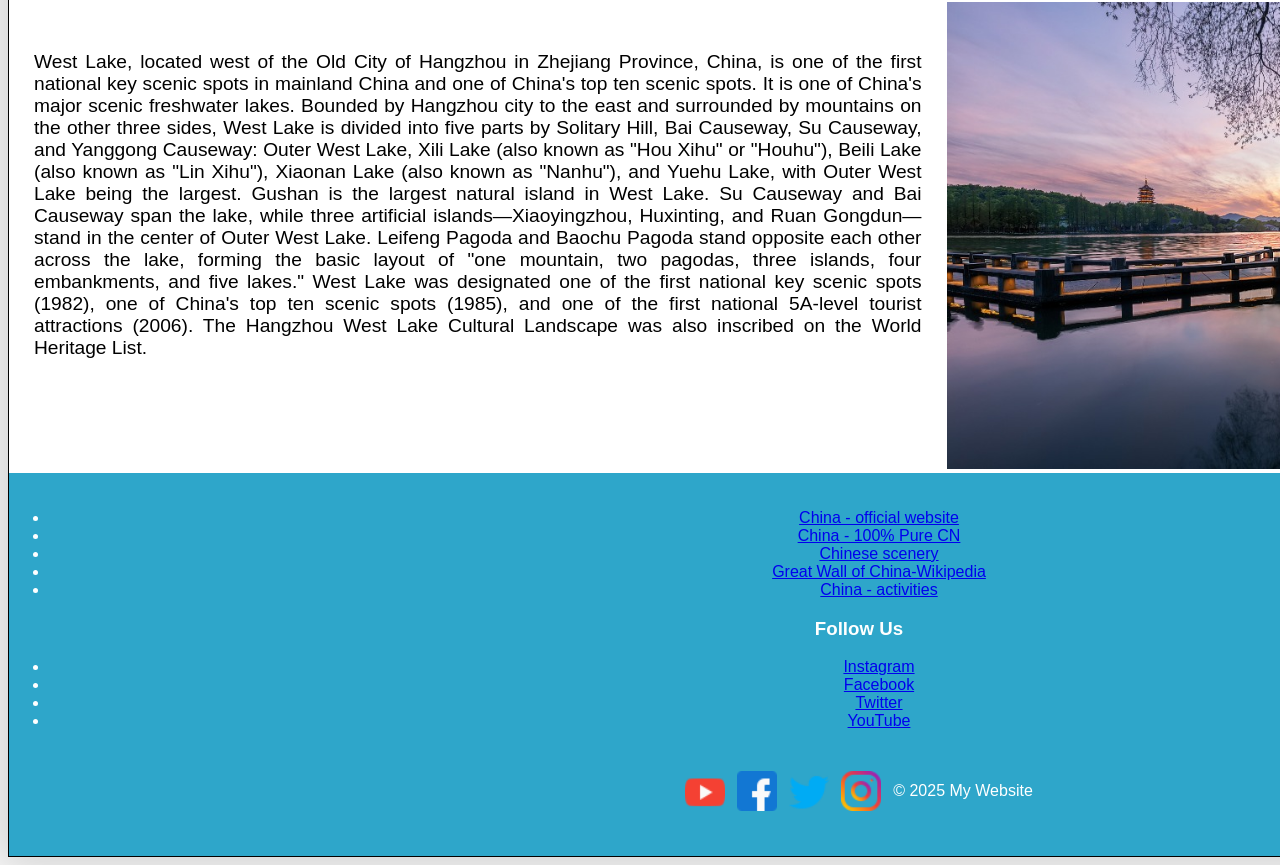
<file: Southern China.html>
<!DOCTYPE html>
<html lang="en">

<head>
      <meta charset="UTF-8">
      <meta name ="viewport"  content="width=device-width, initial- scale=1.0 ">
       
    <title>China travel - The place be </title>
    <link rel="stylesheet" href ="China.css">
</head>
<body>
      <div id="page_container">
            <header>
                  <div id="logo">
                        <img src="Travel.png" alt="China travel logo">
                  </div>
                  <div id="page_tittle">
                        <h1>China travel </h1>
                  </div>
            </header>
      <nav>
            <!-- ul>li*4>a-->
             <ul>
                 <li><a href="China.html">Destination</a></li>
                 <li><a href="Northern China.html">Northern China Destination</a></li>
                 <li><a href="Southern China.html">Southern China Destination</a></li>
                 <li><a href="About us.html">Website Introduction</a></li>
                 <li><a href="Contact from.html">Website Contact-from</a></li>
             </ul>
         </nav>
          
         <section id="intro_block">
            <div id="intro_img">
              <img src="guilin.jpeg" alt="Destination">
       </div>
  
       <div id="intro_text">
            <p>The Potala Palace, nestled atop Red Hill at an altitude of 3,700 meters, is a vast palace complex originally built by Songtsen Gampo, the king of the Tubo Dynasty. Rebuilt in the 17th century, it served as the winter residence of successive Dalai Lamas and served as the theocratic center of Tibet. The palace, with its distinct Tibetan style, is imposing and majestic, nestled against the mountainside. It houses countless treasures and is a veritable art gallery. Built into the mountainside, its towering buildings and majestic halls create a breathtaking spectacle. It is a world-renowned historical site and a masterpiece of Chinese ancient architecture. It is the world's highest ancient palace complex and the largest and most complete in Tibet. The main structure of the Potala Palace consists of the White Palace and the Red Palace. The main building, with an exterior 13 stories and an interior 9 stories, comprises sleeping quarters, a Buddhist temple, a stupa hall, and monks' quarters. Key attractions include the Pabalakhang, the White Palace Deyangsha, the Tsokchin Sixipingcuonu, the Wuzijiapi, the Qimededanji, the Duikor Lhakhang, and the Potala Palace Treasure House. The Potala Palace complex in Lhasa is a world-renowned historical site and a masterpiece of Chinese ancient architecture.</p>
            
       </div>
  
       </section>
  
       <section id="intro_block">
            <div id="intro_img">
              <img src="004.jpg" alt="Southern China">
              <img src="005.jpg" alt="Southern China">
       </div>
        <div id="intro_text">
              <p>The Chengdu Panda Base is a world-renowned ex-situ conservation center for giant pandas, a research and breeding base, a popular science education center, and a cultural tourism destination, covering 3.07 square kilometers. As a "Giant Panda Ex-situ Conservation Ecological Demonstration Project," it focuses on protecting and breeding giant pandas and red pandas. Located on Futou Mountain in the northern suburbs of Chengdu, 10 kilometers from the city center, it is connected to the city by a broad Panda Avenue. The Giant Panda Museum houses invaluable materials and rich exhibits, making it an excellent place to learn about giant pandas, return to nature, enjoy sightseeing, and relax. Rare and endangered species such as giant pandas, red pandas, and black-necked cranes live and reproduce here in peace and contentment.</p>
       </div>
    </section>
    <section id="intro_block">
      <div id="intro_img">
        <img src="006.jpg" alt="Southern China">
      </div>
      <div id="intro_text">
        <p>West Lake, located west of the Old City of Hangzhou in Zhejiang Province, China, is one of the first national key scenic spots in mainland China and one of China's top ten scenic spots. It is one of China's major scenic freshwater lakes.

            Bounded by Hangzhou city to the east and surrounded by mountains on the other three sides, West Lake is divided into five parts by Solitary Hill, Bai Causeway, Su Causeway, and Yanggong Causeway: Outer West Lake, Xili Lake (also known as "Hou Xihu" or "Houhu"), Beili Lake (also known as "Lin Xihu"), Xiaonan Lake (also known as "Nanhu"), and Yuehu Lake, with Outer West Lake being the largest. Gushan is the largest natural island in West Lake. Su Causeway and Bai Causeway span the lake, while three artificial islands—Xiaoyingzhou, Huxinting, and Ruan Gongdun—stand in the center of Outer West Lake. Leifeng Pagoda and Baochu Pagoda stand opposite each other across the lake, forming the basic layout of "one mountain, two pagodas, three islands, four embankments, and five lakes."
            
            West Lake was designated one of the first national key scenic spots (1982), one of China's top ten scenic spots (1985), and one of the first national 5A-level tourist attractions (2006). The Hangzhou West Lake Cultural Landscape was also inscribed on the World Heritage List.</p>
      </div>
      </section>
       <footer>
             <div id="links">
                 <!--ul>li*4>a-->
                 <ul>
                    <li><a href="https://www.mct.gov.cn/"target="_blank">China - official website </a></li>
                     <li><a href="https://www.intrepidtravel.com/nz/china"target="_blank">China - 100% Pure CN </a></li>
                     <li><a href="https://www.travellocal.com/en/articles/china-s-most-beautiful-landscapes"target="_blank">Chinese scenery </a></li>
                     <li><a href="https://en.wikipedia.org/wiki/Great_Wall_of_China"target="_blank">Great Wall of China-Wikipedia </a></li>
                     <li><a href="https://cn.tripadvisor.com/Attractions-g294211-Activities-c62-China.html"target="_blank">China - activities </a></li>
                 </ul> 
        </div>
        <div id="social_links">
              <h3>Follow Us</h3>
              <ul>
                <li><a href="https://www.instagram.com/allaboutchina88/" target="_blank"> Instagram</a></li>
                <li><a href="https://www.facebook.com/groups/panda2china/" target="_blank"> Facebook</a></li>
                <li><a href="https://x.com/cntourismnews" target="_blank"> Twitter</a></li>
                <li><a href="https://www.youtube.com/playlist?list=PLwXMmy5fUrVzDIZ4R-YW50jetDD220KyJ" target="_blank"> YouTube</a></li>
              </ul>
            </div>
            <footer>
                  <div class="footer-container">
                    <img src="youtube.png" alt="YouTube Logo" class="footer-logo">
                    <img src="facebook.png" alt="YouTube Logo" class="footer-logo">
                    <img src="twitter.png" alt="YouTube Logo" class="footer-logo">
                    <img src="instagram.png" alt="YouTube Logo" class="footer-logo">
                    <p>© 2025 My Website</p>
                  </div>
                </footer>
        <div id="menu">
              <!--ul>li*4>a-->
        </div>
       </footer>
  </div>
  </body>
  </html>
</file>
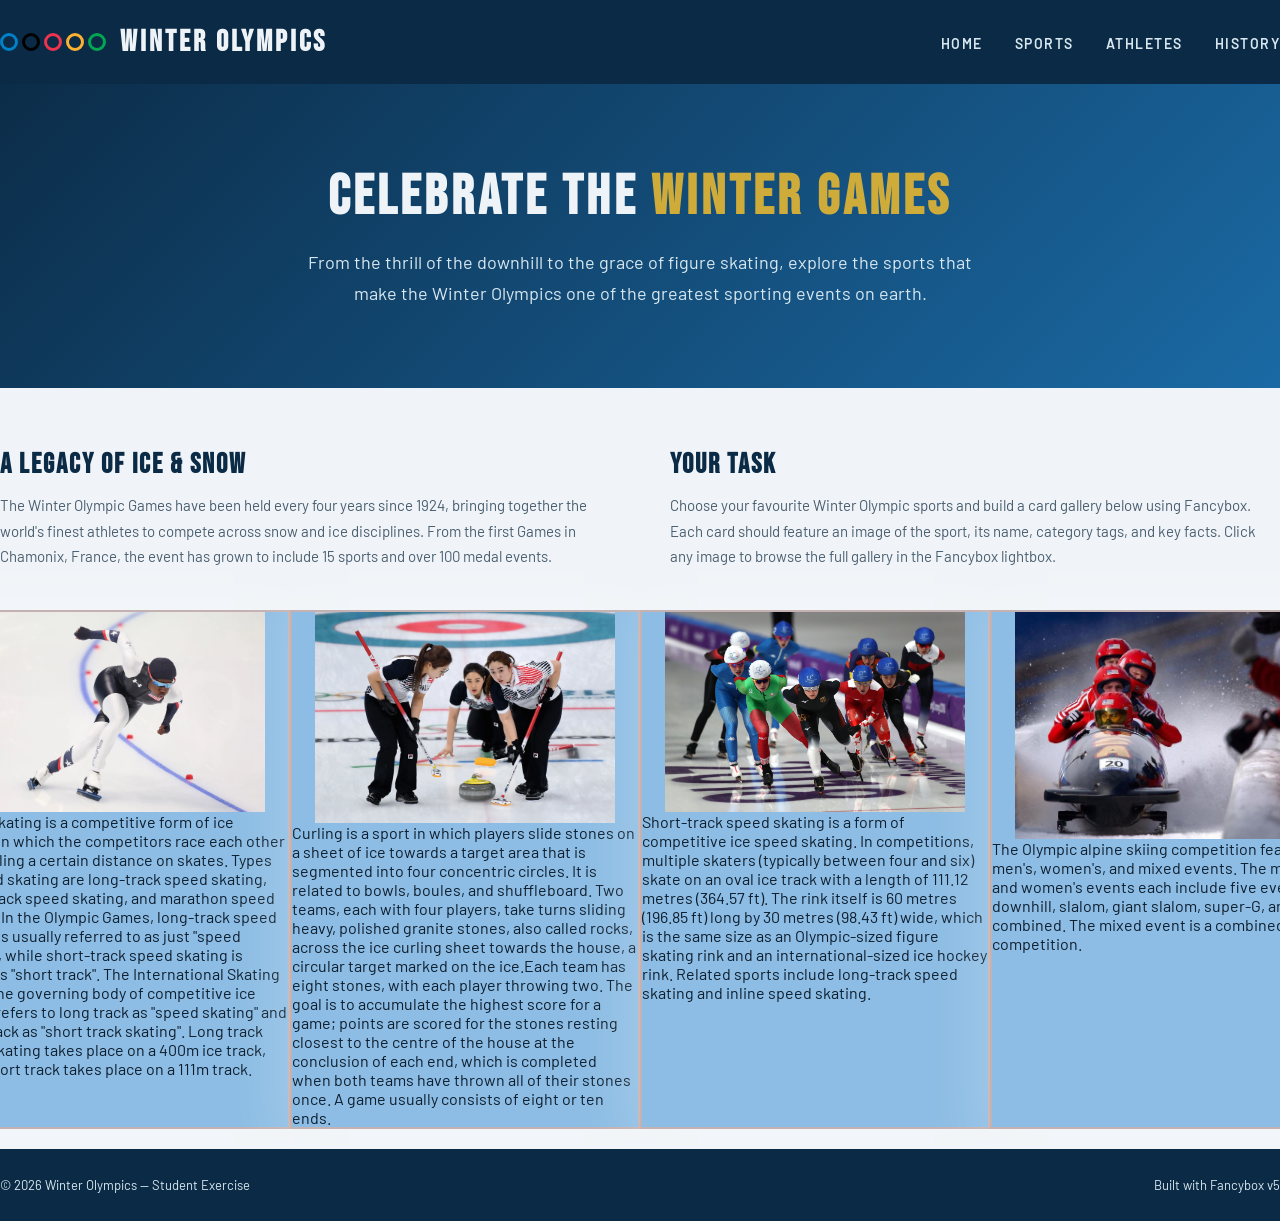
<file: winter_olympics.html>
<!DOCTYPE html>
<html lang="en">
<head>
    <meta charset="UTF-8">
    <meta name="viewport" content="width=device-width, initial-scale=1.0">
    <title>Winter Olympics — Featured Sports</title>
    <link rel="stylesheet" href="olympics.css">

    <link rel="stylesheet" href="https://cdn.jsdelivr.net/npm/@fancyapps/ui@5.0/dist/fancybox/fancybox.css" />

    <!-- Google Fonts -->
    <link rel="stylesheet" href="https://fonts.googleapis.com/css2?family=Bebas+Neue&family=Barlow:wght@400;600;700&display=swap" />

</head>
<body>

    <div class="page_container">

        <!-- ================================================================
            HEADER — uses <header>, <nav>, and <ul> semantic elements
        ================================================================ -->
        <header>
            <div class="logo">
                <div class="rings">
                    <span></span><span></span><span></span><span></span><span></span>
                </div>
                <h1>Winter Olympics</h1>
            </div>
            <nav>
                <ul>
                    <li><a href="#">Home</a></li>
                    <li><a href="#">Sports</a></li>
                    <li><a href="#">Athletes</a></li>
                    <li><a href="#">History</a></li>
                </ul>
            </nav>
        </header>

        <!-- ================================================================
            MAIN CONTENT
        ================================================================ -->
        <main>

            <!-- ──── Hero Banner ──── -->
            <section class="hero">
                <h2>Celebrate the <span>Winter Games</span></h2>
                <p>From the thrill of the downhill to the grace of figure skating, explore the sports that make the Winter Olympics one of the greatest sporting events on earth.</p>
            </section>

            <!-- ──── Intro / About ──── -->
            <section class="intro">
                <article>
                    <h3>A Legacy of Ice & Snow</h3>
                    <p>The Winter Olympic Games have been held every four years since 1924, bringing together the world's finest athletes to compete across snow and ice disciplines. From the first Games in Chamonix, France, the event has grown to include 15 sports and over 100 medal events.</p>
                </article>
                <article>
                    <h3>Your Task</h3>
                    <p>Choose your favourite Winter Olympic sports and build a card gallery below using Fancybox. Each card should feature an image of the sport, its name, category tags, and key facts. Click any image to browse the full gallery in the Fancybox lightbox.</p>
                </article>
            </section>

        
            <section class="sports-section">
                <div class id="card">
                <a href="winter.webp" data-fancybox="gallery"data-caption="Winter olympics">
                     <img src="winter.webp">
                         <p>Speed skating is a competitive form of ice skating in which the competitors race each other in travelling a certain distance on skates. 
                            Types of speed skating are long-track speed skating, short-track speed skating, and marathon speed skating. In the Olympic Games, long-track speed skating is usually referred to as just "speed skating", while short-track speed skating is known as "short track". The International Skating Union, 
                            the governing body of competitive ice sports, refers to long track as "speed skating" and short track as "short track skating".
                             Long track speed skating takes place on a 400m ice track, while short track takes place on a 111m track.</p>
                   </div>  
                <div class id="card">           
                 <a href="winter02.webp" data-fancybox="gallery"data-caption="Winter olympics">
                      <img src="winter02.webp">
                          <p>Curling is a sport in which players slide stones on a sheet of ice towards a target area that is segmented into four concentric circles.
                             It is related to bowls, boules, and shuffleboard. Two teams, each with four players, take turns sliding heavy, polished granite stones, also called rocks, across the ice curling sheet towards the house,
                              a circular target marked on the ice.Each team has eight stones, with each player throwing two.
                             The goal is to accumulate the highest score for a game; points are scored for the stones resting closest to the centre of the house at the conclusion of each end, 
                             which is completed when both teams have thrown all of their stones once. A game usually consists of eight or ten ends.</p>
                    </div>
                <div class id="card">
                 <a href="winter03.webp" data-fancybox="gallery"data-caption="Winter olympics">
                     <img src="winter03.webp">
                         <p>Short-track speed skating is a form of competitive ice speed skating.
                             In competitions, multiple skaters (typically between four and six) skate on an oval ice track with a length of 111.12 metres (364.57 ft). 
                             The rink itself is 60 metres (196.85 ft) long by 30 metres (98.43 ft) wide, which is the same size as an Olympic-sized figure skating rink and an international-sized ice hockey rink.
                             Related sports include long-track speed skating and inline speed skating.</p>
                </div> 
            <div class id="card">
                 <a href="winter04.webp" data-fancybox="gallery"data-caption="Winter olympics">
                     <img src="winter04.webp">                            
                        <p>The Olympic alpine skiing competition features men's, women's, and mixed events.
                             The men's and women's events each include five events: downhill, slalom, giant slalom, super-G, and combined. The mixed event is a combined competition.</p>
                </div>

            </section>
        

        </main>
        <!--FOOTER -->
        
        <footer>
            <span>&copy; 2026 Winter Olympics — Student Exercise</span>
            <span>Built with Fancybox v5</span>
        </footer>

    </div>

<!-- ============================================================
     FANCYBOX JS — loaded at the bottom of the page
============================================================ -->
<script src="https://cdn.jsdelivr.net/npm/@fancyapps/ui@5.0/dist/fancybox/fancybox.umd.js"></script>

<script>
    // Initialise Fancybox on all elements with data-fancybox="gallery"
    // This single line connects every card image into one gallery
    Fancybox.bind("[data-fancybox='gallery']", {
        Thumbs: {
            type: "classic",        // show thumbnail strip at bottom
        },
        Toolbar: {
            display: {
                left: [],
                middle: [],
                right: ["close"],
            },
        },
    });
</script>

</body>
</html>
</file>
<file: style.css>
#hero-section{
    background-image: url(queenstown-late-night.jpg);
}
body {
    font-family: "Sour+Gummy", sans-serif;
}
#page_container {
    width: 1700px;
    margin: 0 auto;
    border: 1px solid black;
    box-shadow: 0px 0px 48px 16px rgba(0, 0, 0, 0.175);
}
header {
    background-color: #ffffff;
    padding-bottom: 150px;
}
#logo {
    width: 200px;
    float: left;
    padding: 15px 0 20px 40px;
}
#logo img {
    width: 110px;
}
#page_title {
    width: 1000px;
    float: left;
    text-align: center;
    padding-left: 120px;
    padding-top: 25px;
}
nav {
    clear: both;
    text-align: center;
}
nav ul {  /*Styles ther ul in the nav */
    list-style-type: none; 
    margin: 0;
    padding: 0;
    overflow: hidden;
    background-color: rgb(235, 191, 97);
}
nav li {
    display: inline-block;
}
nav li a {
    display: block;
    text-decoration: none;
    text-align: center;
    padding: 14px 30px;
    font-size: 25px;
    color: #ffffff;
}
nav li a:hover {
    background-color: rgb(137, 174, 226);
}

#intro_block {
    display: flex;
    flex-direction: row-reverse;
}

#intro_text {
    text-align: justify;
    width: 700px;
    flex-grow: 3;
    padding: 30px 25px 0 25px;
}

#intro_text p {
    font-size: larger;
}

#intro_img {
    width: 700px;
    flex-grow: 1;
}

#intro_img img {
    width: 700px;
}
footer {
    background-color: #2ea6ca;  
    color: white;
    text-align: center;
    padding: 20px 0;
  }
  
  .footer-container {
    display: flex;
    align-items: center;
    justify-content: center;
    gap: 12px;
  }
  
  .footer-logo {
    width: 40px;
    height: auto;
  }
</file>
<file: China.css>
body {
    font-family: "Arial", sans-serif;
}
#page_container {
    width: 1700px;
    margin: 0 auto;
    border: 1px solid black;
    box-shadow: 0px 0px 48px 16px rgba(0, 0, 0, 0.175);
}
header {
    background-color: #ffffff;
    padding-bottom: 150px;
}
#logo {
    width: 200px;
    float: left;
    padding: 15px 0 20px 40px;
}
#logo img {
    width: 110px;
}
#page_title {
    width: 1000px;
    float: left;
    text-align: center;
    padding-left: 120px;
    padding-top: 25px;
}
nav {
    clear: both;
    text-align: center;
}
nav ul {  /*Styles ther ul in the nav */
    list-style-type: none; 
    margin: 0;
    padding: 0;
    overflow: hidden;
    background-color: rgb(40, 132, 219);
}
nav li {
    display: inline-block;
}
nav li a {
    display: block;
    text-decoration: none;
    text-align: center;
    padding: 14px 30px;
    font-size: 25px;
    color: #ffffff;
}
nav li a:hover {
    background-color: rgb(137, 174, 226);
}

#intro_block {
    display: flex;
    flex-direction: row-reverse;
}

#intro_text {
    text-align: justify;
    width: 700px;
    flex-grow: 3;
    padding: 30px 25px 0 25px;
}

#intro_text p {
    font-size: larger;
}

#intro_img {
    width: 700px;
    flex-grow: 1;
}

#intro_img img {
    width: 700px;
}
footer {
    background-color: #2ea6ca;  
    color: white;
    text-align: center;
    padding: 20px 0;
  }
  
  .footer-container {
    display: flex;
    align-items: center;
    justify-content: center;
    gap: 12px;
  }
  
  .footer-logo {
    width: 40px;
    height: auto;
  }
  #football_block {
    background-color: #f5f5f5;
    padding: 40px;
    margin: 40px;
    border-radius: 25px;
}
video {
    display: block;
    width: 80%;
    max-width: 1000px;
    margin: 20px auto;
    border-radius: 20px;
    box-shadow: 0px 15px 40px rgba(0,0,0,0.3);
    transition: transform 0.4s ease;
}

video:hover {
    transition: 0.3s;
    transform: scale(1.03);
}
</file>
<file: Contact.css>
body {

    background-color: #bcd6e0;

    font-family: "Arial", sans-serif;

    margin: 0;

    text-align: center;

}
 
header {

    background-color: #bcd6e0;

    padding: 10px;

    text-align: center;

}
 
.logo {

    height: 70px;

    float: left;

    margin-left: 20px;

}
 
h1 {

    color: navy;

    font-size: 26px;

    letter-spacing: 2px;

    margin: 0;

}
 
nav {
    clear: both;
    text-align: center;
}
nav ul {  /*Styles ther ul in the nav */
    list-style-type: none; 
    margin: 0;
    padding: 0;
    overflow: hidden;
    background-color: rgb(40, 132, 219);
}
nav li {
    display: inline-block;
}
nav li a {
    display: block;
    text-decoration: none;
    text-align: center;
    padding: 14px 30px;
    font-size: 25px;
    color: #ffffff;
}
nav li a:hover {
    background-color: rgb(137, 174, 226);
}
main {

    background-color: #f6f8f5;

    margin: 20px auto;

    padding: 20px;

    width: 85%;

    border-radius: 10px;

}
 
.image-card {

    position: relative;

    margin: 15px auto;

    border-radius: 15px;

    overflow: hidden;

    cursor: pointer;

    transition: transform 0.3s;

}
 
.image-card:hover {

    transform: scale(1.03);

}
 
.image-card.large {

    width: 90%;

    height: 250px;

    background-image: url("greatwall.jpg");

    background-size: cover;

    background-position: center;

}
 
.image-card.small {

    width: 45%;

    height: 150px;

    display: inline-block;

    background-size: cover;

    background-position: center;

}
 
.image-card p {

    position: absolute;

    bottom: 20px;

    left: 0;

    right: 0;

    font-size: 24px;

    color: black;

    font-weight: bold;

    background-color: rgba(255, 255, 255, 0.6);

    padding: 5px;

}
 
footer {

    background-color: #bcd6e0;

    padding: 15px;

    font-size: 14px;

    color: #003366;

}
* {box-sizing: border-box}

/* style the container */
.container {
  position: relative;
  border-radius: 5px;
  background-color: #f2f2f2;
  padding: 20px 0 30px 0;
}

/* style inputs and link buttons */
input,
.btn {
  width: 100%;
  padding: 12px;
  border: none;
  border-radius: 4px;
  margin: 5px 0;
  opacity: 0.85;
  display: inline-block;
  font-size: 17px;
  line-height: 20px;
  text-decoration: none; /* remove underline from anchors */
}

input:hover,
.btn:hover {
  opacity: 1;
}

/* add appropriate colors to fb, twitter and google buttons */
.fb {
  background-color: #3B5998;
  color: white;
}

.twitter {
  background-color: #55ACEE;
  color: white;
}

.google {
  background-color: #dd4b39;
  color: white;
}

/* style the submit button */
input[type=submit] {
  background-color: #04AA6D;
  color: white;
  cursor: pointer;
}

input[type=submit]:hover {
  background-color: #45a049;
}

/* Two-column layout */
.col {
  float: left;
  width: 50%;
  margin: auto;
  padding: 0 50px;
  margin-top: 6px;
}

/* Clear floats after the columns */
.row:after {
  content: "";
  display: table;
  clear: both;
}

/* vertical line */
.vl {
  position: absolute;
  left: 50%;
  transform: translate(-50%);
  border: 2px solid #ddd;
  height: 20px;
}

/* text inside the vertical line */
.inner {
  position: absolute;
  top: 50%;
  transform: translate(-50%, -50%);
  background-color: #f1f1f1;
  border: 1px solid #ccc;
  border-radius: 50%;
  padding: 8px 10px;
}

/* hide some text on medium and large screens */
.hide-md-lg {
  display: none;
}

/* bottom container */
.bottom-container {
  text-align: center;
  background-color: #666;
  border-radius: 0px 0px 4px 4px;
}

/* Responsive layout - when the screen is less than 650px wide, make the two columns stack on top of each other instead of next to each other */
@media screen and (max-width: 650px) {
  .col {
    width: 100%;
    margin-top: 0;
  }
  /* hide the vertical line */
  .vl {
    display: none;
  }
  /* show the hidden text on small screens */
  .hide-md-lg {
    display: block;
    text-align: center;
  }
}
/* Style inputs with type="text", select elements and textareas */
input[type=text], select, textarea {
    width: 30%; /* 30% width */
    padding: 12px; /* Some padding */ 
    border: 1px solid #ccc; /* Gray border */
    border-radius: 4px; /* Rounded borders */
    box-sizing: border-box; /* Make sure that padding and width stays in place */
    margin-top: 6px; /* Add a top margin */
    margin-bottom: 16px; /* Bottom margin */
    resize: vertical /* Allow the user to vertically resize the textarea (not horizontally) */
  }
  
  /* Style the submit button with a specific background color etc */
  input[type=submit] {
    background-color: #04AA6D;
    color: white;
    padding: 12px 20px;
    border: none;
    border-radius: 4px;
    cursor: pointer;
  }
  
  /* When moving the mouse over the submit button, add a darker green color */
  input[type=submit]:hover {
    background-color: #45a049;
  }
  
  /* Add a background color and some padding around the form */
  .container {
    border-radius: 5px;
    background-color: #f2f2f2;
    padding: 20px;
  }
</file>
<file: olympics.css>
/* ───────────────────────────────────────────────
    CSS VARIABLES — easy to tweak colours in one spot
─────────────────────────────────────────────── */
:root {
    --ice-white: #f0f4f8;
    --frost: #d8e8f0;
    --sky-blue: #1b6ca8;
    --deep-blue: #0b2a45;
    --navy: #071e33;
    --gold: #cfab3a;
    --silver: #c0c0c0;
    --text-dark: #0e1e2e;
    --text-light: #eef3f7;
    --card-bg: #ffffff;
    --border: #c8d8e4;
    --font-display: 'Bebas Neue', Impact, sans-serif;
    --font-body: 'Barlow', Helvetica, sans-serif;
}

/* ───────── Reset ───────── */
*, *::before, *::after {
    margin: 0;
    padding: 0;
    box-sizing: border-box;
}

body {
    background-color: var(--ice-white);
    color: var(--text-dark);
    font-family: var(--font-body);
    display: flex;
    justify-content: center;
}

a { color: inherit; text-decoration: none; }
img { display: block; }

/* ───────────────────────────────────────────────
    PAGE CONTAINER — hard-coded to 1700px
─────────────────────────────────────────────── */
.page_container {
    width: 1700px;
    min-height: 100vh;
    display: flex;
    flex-direction: column;
}

/* ───────────────────────────────────────────────
    HEADER
─────────────────────────────────────────────── */
header {
    background-color: var(--deep-blue);
    color: var(--text-light);
    display: flex;
    justify-content: space-between;
    align-items: center;
    padding: 24px 60px;
}

.logo {
    display: flex;
    align-items: center;
    gap: 14px;
}

/* Olympic rings made with simple CSS circles */
.rings {
    display: flex;
    gap: 4px;
}

.rings span {
    width: 18px;
    height: 18px;
    border-radius: 50%;
    border: 3px solid;
}

.rings span:nth-child(1) { border-color: #0081C8; }
.rings span:nth-child(2) { border-color: #000000; }
.rings span:nth-child(3) { border-color: #EE334E; }
.rings span:nth-child(4) { border-color: #FCB131; }
.rings span:nth-child(5) { border-color: #00A651; }

header h1 {
    font-family: var(--font-display);
    font-size: 30px;
    letter-spacing: 3px;
    text-transform: uppercase;
}

nav ul {
    display: flex;
    gap: 32px;
    list-style: none;
}

nav a {
    font-size: 14px;
    font-weight: 600;
    text-transform: uppercase;
    letter-spacing: 1.5px;
    color: var(--frost);
    transition: color 0.25s;
}

nav a:hover {
    color: var(--gold);
}

/* ───────────────────────────────────────────────
    HERO SECTION
─────────────────────────────────────────────── */
.hero {
    background: linear-gradient(135deg, var(--deep-blue) 0%, var(--sky-blue) 100%);
    color: var(--text-light);
    display: flex;
    flex-direction: column;
    align-items: center;
    justify-content: center;
    text-align: center;
    padding: 80px 60px;
}

.hero h2 {
    font-family: var(--font-display);
    font-size: 56px;
    letter-spacing: 4px;
    text-transform: uppercase;
    margin-bottom: 16px;
}

.hero h2 span {
    color: var(--gold);
}

.hero p {
    font-size: 18px;
    max-width: 700px;
    line-height: 1.7;
    color: var(--frost);
}

/* ───────────────────────────────────────────────
    INTRO / ABOUT SECTION
─────────────────────────────────────────────── */
.intro {
    padding: 60px 60px 40px;
    display: flex;
    gap: 60px;
}

.intro article {
    flex: 1;
}

.intro h3 {
    font-family: var(--font-display);
    font-size: 28px;
    letter-spacing: 2px;
    text-transform: uppercase;
    margin-bottom: 12px;
    color: var(--deep-blue);
}

.intro p {
    font-size: 15px;
    line-height: 1.7;
    color: #4a5e6f;
}


footer {
    margin-top: auto;
    background-color: var(--deep-blue);
    color: var(--frost);
    padding: 28px 60px;
    display: flex;
    justify-content: space-between;
    align-items: center;
    font-size: 13px;
}
.sports-section {
    display: flex;
    justify-content: space-evenly;
    margin-bottom: 20px;
    background-color: #ffffff;
    
}

#card a img{
    width: 300px;
    margin: auto;
}

#card{
    display: flex;
    width: 350px;
    border: 2px rgb(196, 177, 177) solid;
    box-shadow: 0px 0px 48px 16px rgba(255, 255, 255, 0.175);
    background-color: #8dbde4;
}
#card:hover{
        transform: translateY(-6px);
        transform: scale(1.03);
        box-shadow: 20px 10px 8px rgb(170, 167, 167);
}
</file>
